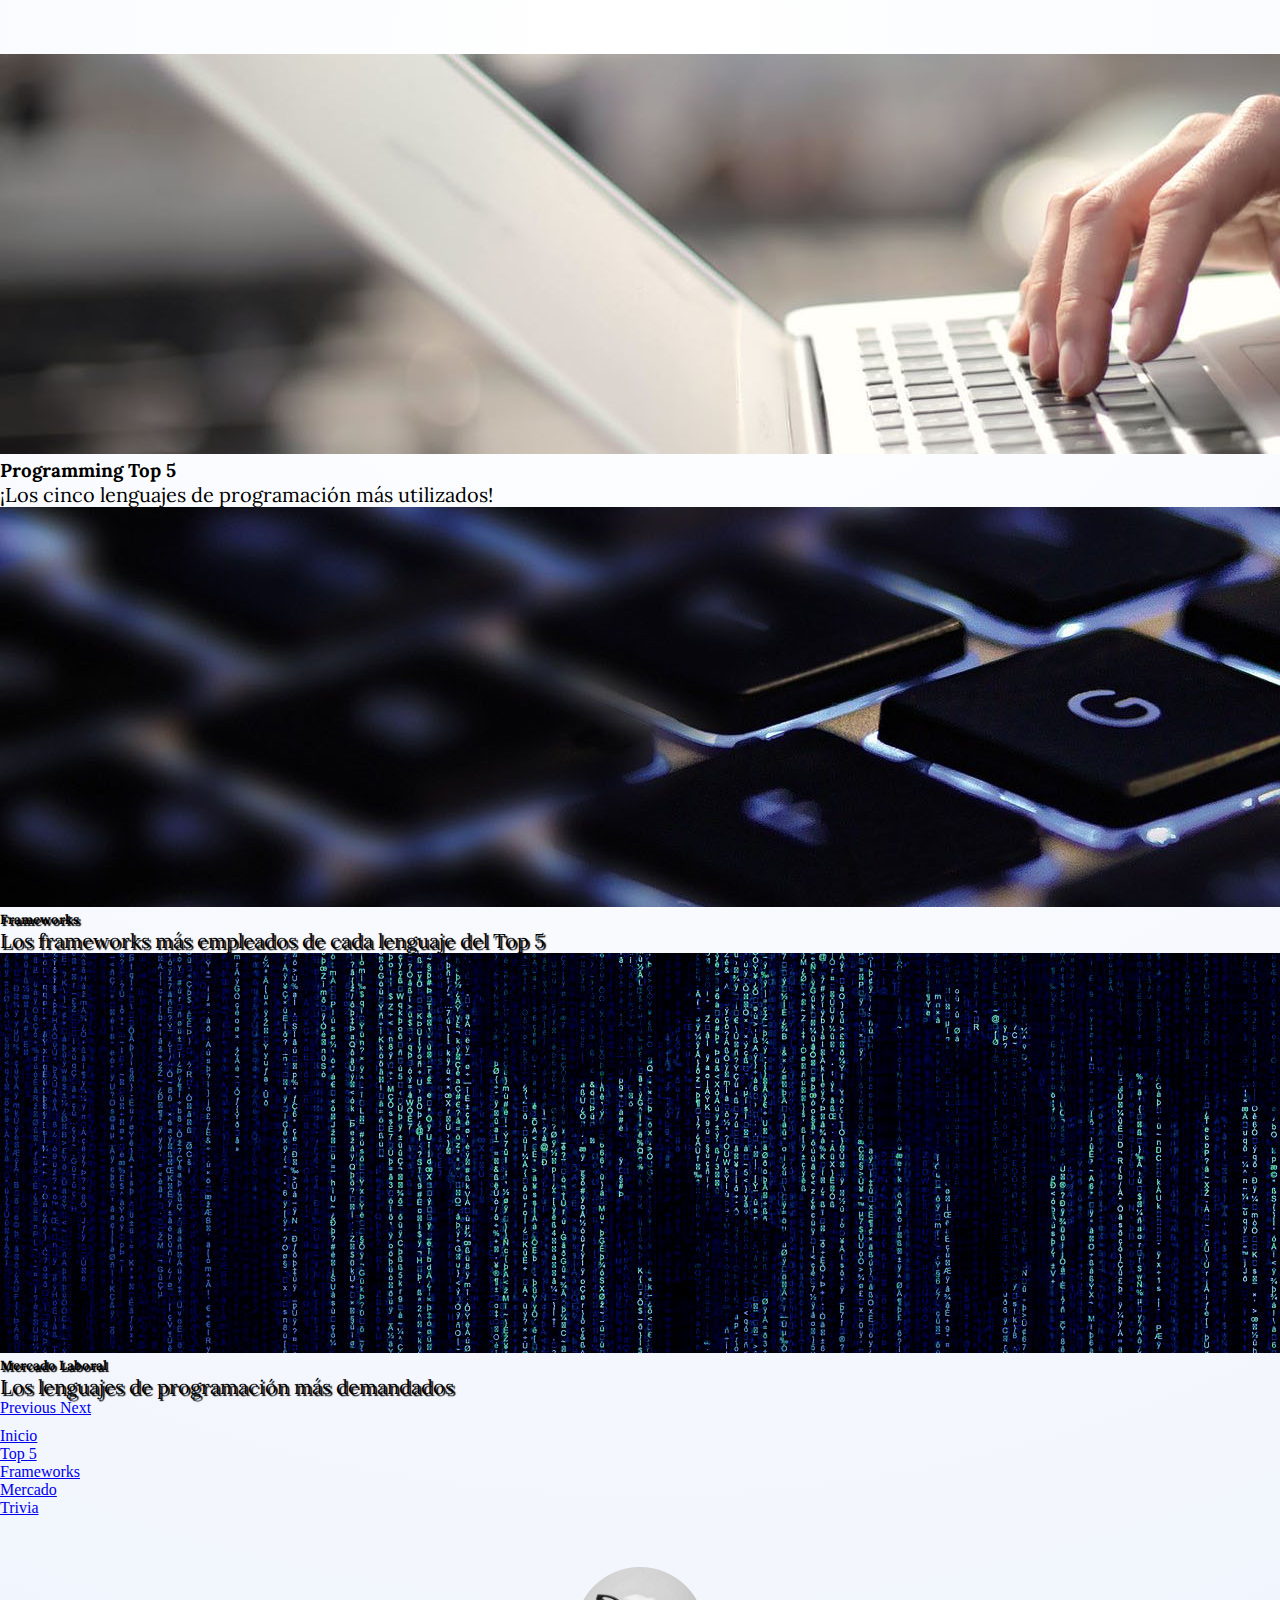
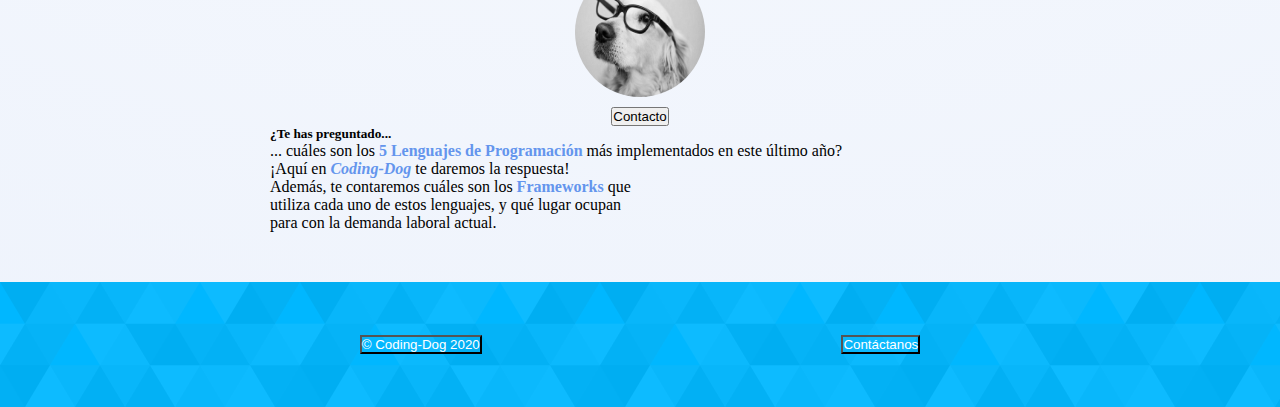
<file: index.html>
<!doctype html>
<html lang="en">
  <head>
    <!-- Required meta tags -->
    <meta charset="utf-8">
    <meta name="viewport" content="width=device-width, initial-scale=1, shrink-to-fit=no">

    <!-- Bootstrap CSS -->
    <link rel="stylesheet" href="https://cdn.jsdelivr.net/npm/bootstrap@4.5.3/dist/css/bootstrap.min.css" integrity="sha384-TX8t27EcRE3e/ihU7zmQxVncDAy5uIKz4rEkgIXeMed4M0jlfIDPvg6uqKI2xXr2" crossorigin="anonymous">
  <!-- BEM CSS Files -->
    <link rel="stylesheet" href="css/styles.css">
    <link rel="stylesheet" href="css/block.css">
    <link rel="stylesheet" href="css/element.css">
    <link rel="stylesheet" href="css/modifier.css">
    <title>Programming Top 5</title>
  </head>
  <body>

<div class="main-container">

<!-- CAROUSEL -->
    <div id="carouselExampleCaptions"class="carousel slide shadow-sm" data-ride="carousel">
        <ol class="carousel-indicators">
          <li data-target="#carouselExampleCaptions" data-slide-to="0" class="active"></li>
          <li data-target="#carouselExampleCaptions" data-slide-to="1"></li>
          <li data-target="#carouselExampleCaptions" data-slide-to="2"></li>
        </ol>
        <div class="carousel-inner">
          <div class="carousel-item active">
            <img src="images/carousel-05.jpg" class="d-block w-100" alt="Fingers typing code">
            <div class="carousel-caption d-none d-md-block">
              <h3 class="carousel__text--color carousel__text--whiteshadow display-3">Programming Top 5</h5>
              <p class="carousel__text--color carousel__text--whiteshadow carousel__text--weight display-5">
                  ¡Los cinco lenguajes de programación más utilizados!</p>
            </div>
          </div>
          <div class="carousel-item">
            <img src="images/carousel-01.jpg" class="d-block w-100" alt="Illuminated keyboard">
            <div class="carousel-caption d-none d-md-block">
              <h5 class="carousel__text--blackshadow display-3">Frameworks</h5>
              <p class="carousel__text--weight carousel__text--blackshadow display-5">Los frameworks más empleados de cada lenguaje del Top 5</p>
            </div>
          </div>
          <div class="carousel-item">
            <img src="images/carousel-03.jpg" class="d-block w-100" alt="World map with code background">
            <div class="carousel-caption d-none d-md-block">
              <h5 class="carousel__text--blackshadow display-3">Mercado Laboral</h5>
              <p class="carousel__text--weight carousel__text--blackshadow display-5">Los lenguajes de programación más demandados</p>
            </div>
          </div>
        </div>
        <a class="carousel-control-prev" href="#carouselExampleCaptions" role="button" data-slide="prev">
          <span class="carousel-control-prev-icon" aria-hidden="true"></span>
          <span class="sr-only">Previous</span>
        </a>
        <a class="carousel-control-next" href="#carouselExampleCaptions" role="button" data-slide="next">
          <span class="carousel-control-next-icon" aria-hidden="true"></span>
          <span class="sr-only">Next</span>
        </a>
    </div>

<div class="container">



    <!-- NAV -->

<ul class="nav nav-tabs col-sm-8 nav-justified">
    <li class="nav-item">
      <a class="nav-link active disabled" href="#">Inicio</a>
    </li>
    <li class="nav-item">
      <a class="nav-link" href="lenguajes.html">Top 5</a>
    </li>
    <li class="nav-item">
      <a class="nav-link" href="frameworks.html">Frameworks</a>
    </li>
    <li class="nav-item">
      <a class="nav-link" href="mercado.html">Mercado</a>
    </li>
    <li class="nav-item">
      <a class="nav-link" href="trivia.html">Trivia</a>
    </li>
  </ul>



<!-- PRESENTATION CARD -->

    <div class="card mb-3 shadow" style="max-width: 740px;">
        <div class="row no-gutters">
          <div class="col-md-3">
            <img src="images/profile.jpg" class="card-img" alt="Coding Dog">
            <a href="contacto.html"><button type="button" class="btn btn-sm btn-outline-secondary shadow-sm">Contacto</button></a>
          </div>
          <div class="col-md-8">
            <div class="card-body">
              <h5 class="card-title text-center">¿Te has preguntado...</h5>
              <p class="card-text text-center">... cuáles son los <strong>5 Lenguajes de Programación</strong> más implementados en este último año?
              <br>¡Aquí en <strong><i>Coding-Dog</i></strong> te daremos la respuesta!
              <br>Además, te contaremos cuáles son los <strong>Frameworks</strong> que
              <br>utiliza cada uno de estos lenguajes, y qué lugar ocupan
              <br>para con la demanda laboral actual.</p>
              <!-- <p>Aquí en <strong>Coding-Dog</strong> te daremos la respuesta</p> -->
              <!-- <p class="card-text"><small class="text-muted">Last updated 3 mins ago</small></p> -->
            </div>
          </div>
        </div>
      </div>
      
</div>

</div>

<footer class="footer footer-index col-md-12">
  <a href=""><button type="button" class="btn btn-light btn-lg shadow">&copy Coding-Dog 2020</button></a>
  <a href="contacto.html"><button type="button" class="btn btn-light btn-lg shadow">Contáctanos</button></a>
</footer>












    <!-- Optional JavaScript; choose one of the two! -->

    <!-- Option 1: jQuery and Bootstrap Bundle (includes Popper) -->
    <script src="https://code.jquery.com/jquery-3.5.1.slim.min.js" integrity="sha384-DfXdz2htPH0lsSSs5nCTpuj/zy4C+OGpamoFVy38MVBnE+IbbVYUew+OrCXaRkfj" crossorigin="anonymous"></script>
    <script src="https://cdn.jsdelivr.net/npm/bootstrap@4.5.3/dist/js/bootstrap.bundle.min.js" integrity="sha384-ho+j7jyWK8fNQe+A12Hb8AhRq26LrZ/JpcUGGOn+Y7RsweNrtN/tE3MoK7ZeZDyx" crossorigin="anonymous"></script>

    <!-- Option 2: jQuery, Popper.js, and Bootstrap JS
    <script src="https://code.jquery.com/jquery-3.5.1.slim.min.js" integrity="sha384-DfXdz2htPH0lsSSs5nCTpuj/zy4C+OGpamoFVy38MVBnE+IbbVYUew+OrCXaRkfj" crossorigin="anonymous"></script>
    <script src="https://cdn.jsdelivr.net/npm/popper.js@1.16.1/dist/umd/popper.min.js" integrity="sha384-9/reFTGAW83EW2RDu2S0VKaIzap3H66lZH81PoYlFhbGU+6BZp6G7niu735Sk7lN" crossorigin="anonymous"></script>
    <script src="https://cdn.jsdelivr.net/npm/bootstrap@4.5.3/dist/js/bootstrap.min.js" integrity="sha384-w1Q4orYjBQndcko6MimVbzY0tgp4pWB4lZ7lr30WKz0vr/aWKhXdBNmNb5D92v7s" crossorigin="anonymous"></script>
    -->
  </body>
</html>
</file>
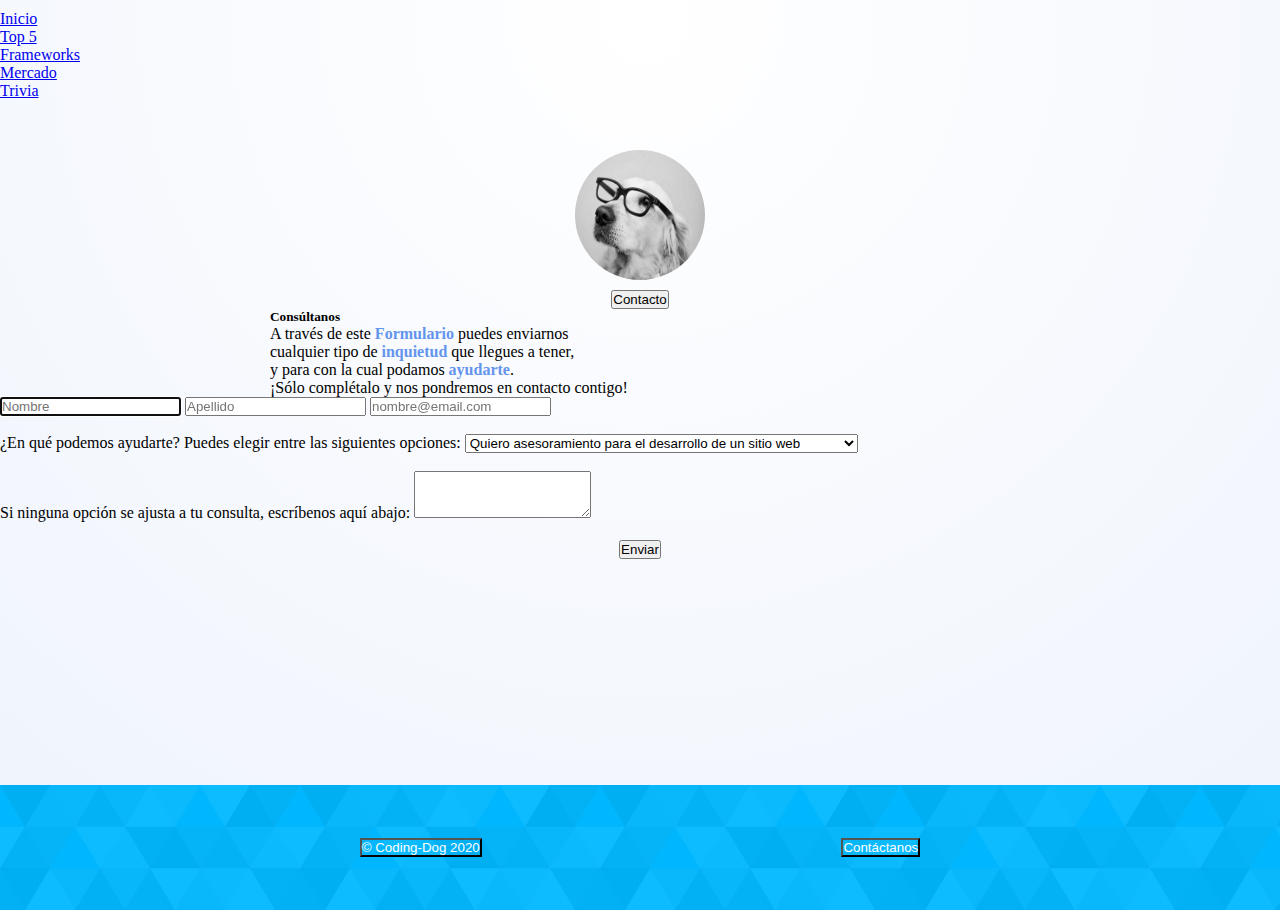
<file: contacto.html>
<!doctype html>
<html lang="en">
  <head>
    <!-- Required meta tags -->
    <meta charset="utf-8">
    <meta name="viewport" content="width=device-width, initial-scale=1, shrink-to-fit=no">

    <!-- Bootstrap CSS -->
    <link rel="stylesheet" href="https://cdn.jsdelivr.net/npm/bootstrap@4.5.3/dist/css/bootstrap.min.css" integrity="sha384-TX8t27EcRE3e/ihU7zmQxVncDAy5uIKz4rEkgIXeMed4M0jlfIDPvg6uqKI2xXr2" crossorigin="anonymous">

  <!-- BEM CSS Files -->
  <link rel="stylesheet" href="css/styles.css">
  <link rel="stylesheet" href="css/block.css">
  <link rel="stylesheet" href="css/element.css">
  <link rel="stylesheet" href="css/modifier.css">
  <title>Programming Top 5</title>
  </head>
  <body>

<div class="main-container">

    <!-- NAV -->

<div class="container">

  <ul class="nav nav-tabs col-sm-8 nav-justified">
    <li class="nav-item">
      <a class="nav-link" href="index.html">Inicio</a>
    </li>
    <li class="nav-item">
      <a class="nav-link" href="lenguajes.html">Top 5</a>
    </li>
    <li class="nav-item">
      <a class="nav-link" href="frameworks.html">Frameworks</a>
    </li>
    <li class="nav-item">
      <a class="nav-link" href="mercado.html">Mercado</a>
    </li>
    <li class="nav-item">
      <a class="nav-link" href="trivia.html">Trivia</a>
    </li>
  </ul>


<!-- PRESENTATION CARD -->

<div class="card mb-3" style="max-width: 740px;">
    <div class="row no-gutters shadow">
      <div class="col-md-3">
        <img src="images/profile.jpg" class="card-img" alt="Coding Dog">
        <a href="#"><button type="button" class="btn btn-sm btn-outline-secondary disabled">Contacto</button></a>
      </div>
      <div class="col-md-8">
        <div class="card-body">
          <h5 class="card-title text-center">Consúltanos</h5>
          <p class="card-text text-center">A través de este <strong>Formulario </strong>puedes enviarnos
          <br>cualquier tipo de <strong>inquietud </strong>que llegues a tener,
          <br>y para con la cual podamos <strong>ayudarte</strong>.
          <br>¡Sólo complétalo y nos pondremos en contacto contigo!
</p>
          <!-- <p>Aquí en <strong>Coding-Dog</strong> te daremos la respuesta</p> -->
          <!-- <p class="card-text"><small class="text-muted">Last updated 3 mins ago</small></p> -->
        </div>
      </div>
    </div>
  </div>





<!-- FORM -->




<form>
    <div class="form-group col-8">
      <label for="exampleFormControlInput1"></label>
      <input type="text" class="form-control text-center shadow-sm" id="FormInput1" placeholder="Nombre" required autofocus autocomplete>
      <label for="FormInput1"></label>
      <input type="text" class="form-control text-center shadow-sm" id="FormInput2" placeholder="Apellido" required autocomplete>
      <label for="FormInput1"></label>
      <input type="email" class="form-control text-center shadow-sm" id="FormInput3" placeholder="nombre@email.com" required autocomplete>
    </div>
    
    <div class="form-group col-8 text-center">
    <br>
      <label for="exampleFormControlSelect1">¿En qué podemos ayudarte? Puedes elegir entre las siguientes opciones:</label>
      <select class="form-control shadow-sm" id="exampleFormControlSelect1">
        <option>Quiero asesoramiento para el desarrollo de un sitio web</option>
        <option>Quiero darle una nueva apariencia a un sitio web ya existente</option>
        <option>Quiero quedar mejor posicionado en las búsquedas de Google</option>
        <option>Quiero consultar por presupuestos y tiempos de entrega</option>
        <option>Quiero formar parte del Staff de Coding-Dog</option>
      </select>
    </div>
    
    <div class="form-group col-8 text-center">
    <br>
      <label for="exampleFormControlTextarea1">Si ninguna opción se ajusta a tu consulta, escríbenos aquí abajo:</label>
      <textarea class="form-control shadow-sm" id="exampleFormControlTextarea1" rows="3"></textarea>
    </div>
    <br>

    <div class="form-button">
        <a href="enviado.html"><input class="btn btn-primary btn-block col-4 shadow-lg"  type="submit" value="Enviar"></a>
    </div>
  </form>
</div>

</div>


<footer class="footer footer-index col-md-12">
  <a href=""><button type="button" class="btn btn-light btn-lg shadow">&copy Coding-Dog 2020</button></a>
  <a href="contacto.html"><button type="button" class="btn btn-light btn-lg shadow">Contáctanos</button></a>
</footer>



    <!-- Optional JavaScript; choose one of the two! -->

    <!-- Option 1: jQuery and Bootstrap Bundle (includes Popper) -->
    <script src="https://code.jquery.com/jquery-3.5.1.slim.min.js" integrity="sha384-DfXdz2htPH0lsSSs5nCTpuj/zy4C+OGpamoFVy38MVBnE+IbbVYUew+OrCXaRkfj" crossorigin="anonymous"></script>
    <script src="https://cdn.jsdelivr.net/npm/bootstrap@4.5.3/dist/js/bootstrap.bundle.min.js" integrity="sha384-ho+j7jyWK8fNQe+A12Hb8AhRq26LrZ/JpcUGGOn+Y7RsweNrtN/tE3MoK7ZeZDyx" crossorigin="anonymous"></script>

    <!-- Option 2: jQuery, Popper.js, and Bootstrap JS
    <script src="https://code.jquery.com/jquery-3.5.1.slim.min.js" integrity="sha384-DfXdz2htPH0lsSSs5nCTpuj/zy4C+OGpamoFVy38MVBnE+IbbVYUew+OrCXaRkfj" crossorigin="anonymous"></script>
    <script src="https://cdn.jsdelivr.net/npm/popper.js@1.16.1/dist/umd/popper.min.js" integrity="sha384-9/reFTGAW83EW2RDu2S0VKaIzap3H66lZH81PoYlFhbGU+6BZp6G7niu735Sk7lN" crossorigin="anonymous"></script>
    <script src="https://cdn.jsdelivr.net/npm/bootstrap@4.5.3/dist/js/bootstrap.min.js" integrity="sha384-w1Q4orYjBQndcko6MimVbzY0tgp4pWB4lZ7lr30WKz0vr/aWKhXdBNmNb5D92v7s" crossorigin="anonymous"></script>
    -->
  </body>
</html>
</file>
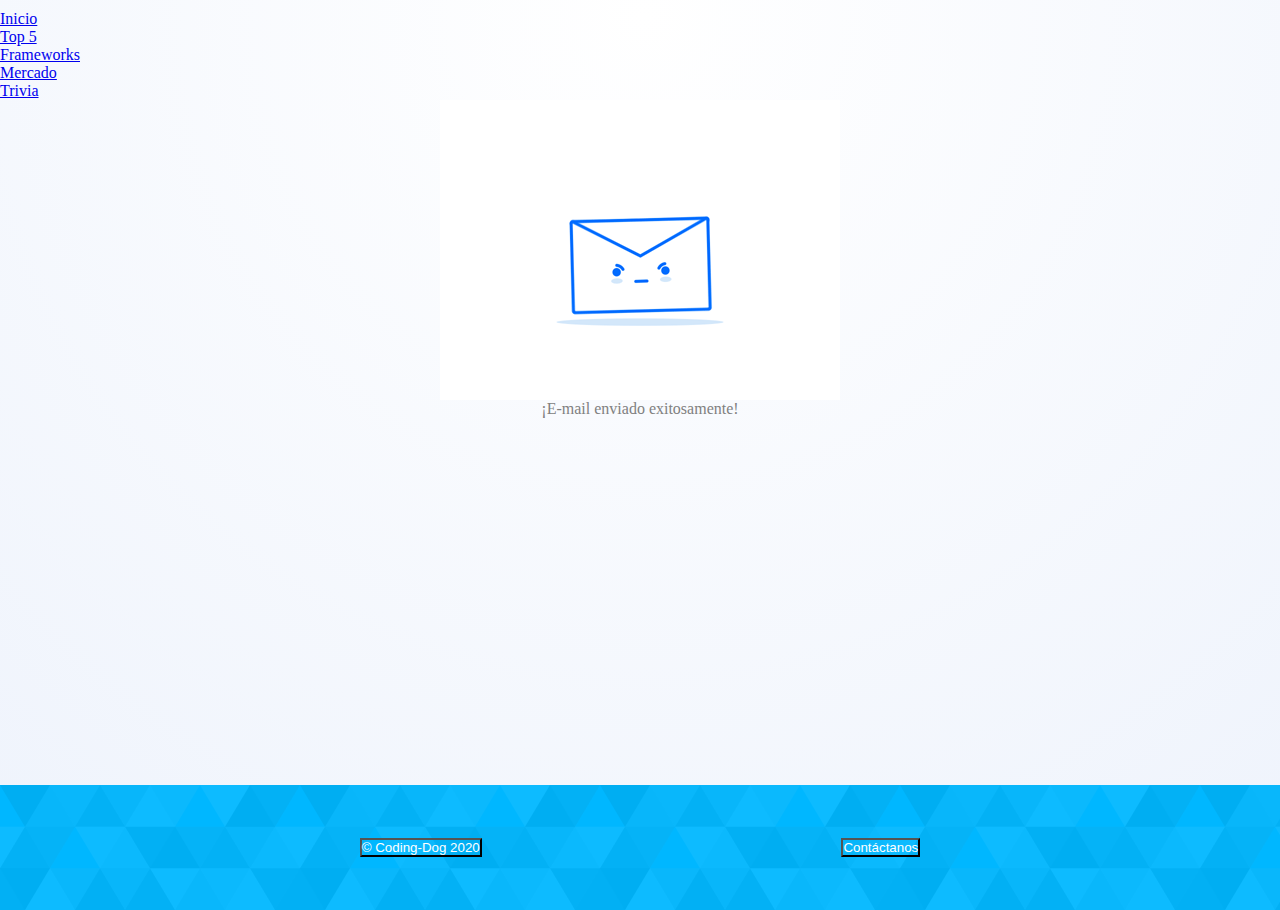
<file: enviado.html>
<!doctype html>
<html lang="en">
  <head>
    <!-- Required meta tags -->
    <meta charset="utf-8">
    <meta name="viewport" content="width=device-width, initial-scale=1, shrink-to-fit=no">

    <!-- Bootstrap CSS -->
    <link rel="stylesheet" href="https://cdn.jsdelivr.net/npm/bootstrap@4.5.3/dist/css/bootstrap.min.css" integrity="sha384-TX8t27EcRE3e/ihU7zmQxVncDAy5uIKz4rEkgIXeMed4M0jlfIDPvg6uqKI2xXr2" crossorigin="anonymous">
  <!-- BEM CSS Files -->
    <link rel="stylesheet" href="css/styles.css">
    <link rel="stylesheet" href="css/block.css">
    <link rel="stylesheet" href="css/element.css">
    <link rel="stylesheet" href="css/modifier.css">
    <title>Programming Top 5</title>
  </head>
  <body>

<div class="main-container">

    <!-- NAV -->

    <ul class="nav nav-tabs col-sm-8 nav-justified">
      <li class="nav-item">
        <a class="nav-link" href="index.html">Inicio</a>
      </li>
      <li class="nav-item">
        <a class="nav-link" href="lenguajes.html">Top 5</a>
      </li>
      <li class="nav-item">
        <a class="nav-link" href="frameworks.html">Frameworks</a>
      </li>
      <li class="nav-item">
        <a class="nav-link" href="mercado.html">Mercado</a>
      </li>
      <li class="nav-item">
        <a class="nav-link" href="trivia.html">Trivia</a>
      </li>
    </ul>

    <div class="send">
        <img src="images/sendemail.gif" alt="">
    </div>
    
    <div class="send-text">
        <p>¡E-mail enviado exitosamente!</p>
    </div>

</div>

</div>

<footer class="footer footer-index col-md-12">
  <a href=""><button type="button" class="btn btn-light btn-lg shadow">&copy Coding-Dog 2020</button></a>
  <a href="contacto.html"><button type="button" class="btn btn-light btn-lg shadow">Contáctanos</button></a>
</footer>












    <!-- Optional JavaScript; choose one of the two! -->

    <!-- Option 1: jQuery and Bootstrap Bundle (includes Popper) -->
    <script src="https://code.jquery.com/jquery-3.5.1.slim.min.js" integrity="sha384-DfXdz2htPH0lsSSs5nCTpuj/zy4C+OGpamoFVy38MVBnE+IbbVYUew+OrCXaRkfj" crossorigin="anonymous"></script>
    <script src="https://cdn.jsdelivr.net/npm/bootstrap@4.5.3/dist/js/bootstrap.bundle.min.js" integrity="sha384-ho+j7jyWK8fNQe+A12Hb8AhRq26LrZ/JpcUGGOn+Y7RsweNrtN/tE3MoK7ZeZDyx" crossorigin="anonymous"></script>

    <!-- Option 2: jQuery, Popper.js, and Bootstrap JS
    <script src="https://code.jquery.com/jquery-3.5.1.slim.min.js" integrity="sha384-DfXdz2htPH0lsSSs5nCTpuj/zy4C+OGpamoFVy38MVBnE+IbbVYUew+OrCXaRkfj" crossorigin="anonymous"></script>
    <script src="https://cdn.jsdelivr.net/npm/popper.js@1.16.1/dist/umd/popper.min.js" integrity="sha384-9/reFTGAW83EW2RDu2S0VKaIzap3H66lZH81PoYlFhbGU+6BZp6G7niu735Sk7lN" crossorigin="anonymous"></script>
    <script src="https://cdn.jsdelivr.net/npm/bootstrap@4.5.3/dist/js/bootstrap.min.js" integrity="sha384-w1Q4orYjBQndcko6MimVbzY0tgp4pWB4lZ7lr30WKz0vr/aWKhXdBNmNb5D92v7s" crossorigin="anonymous"></script>
    -->
  </body>
</html>
</file>
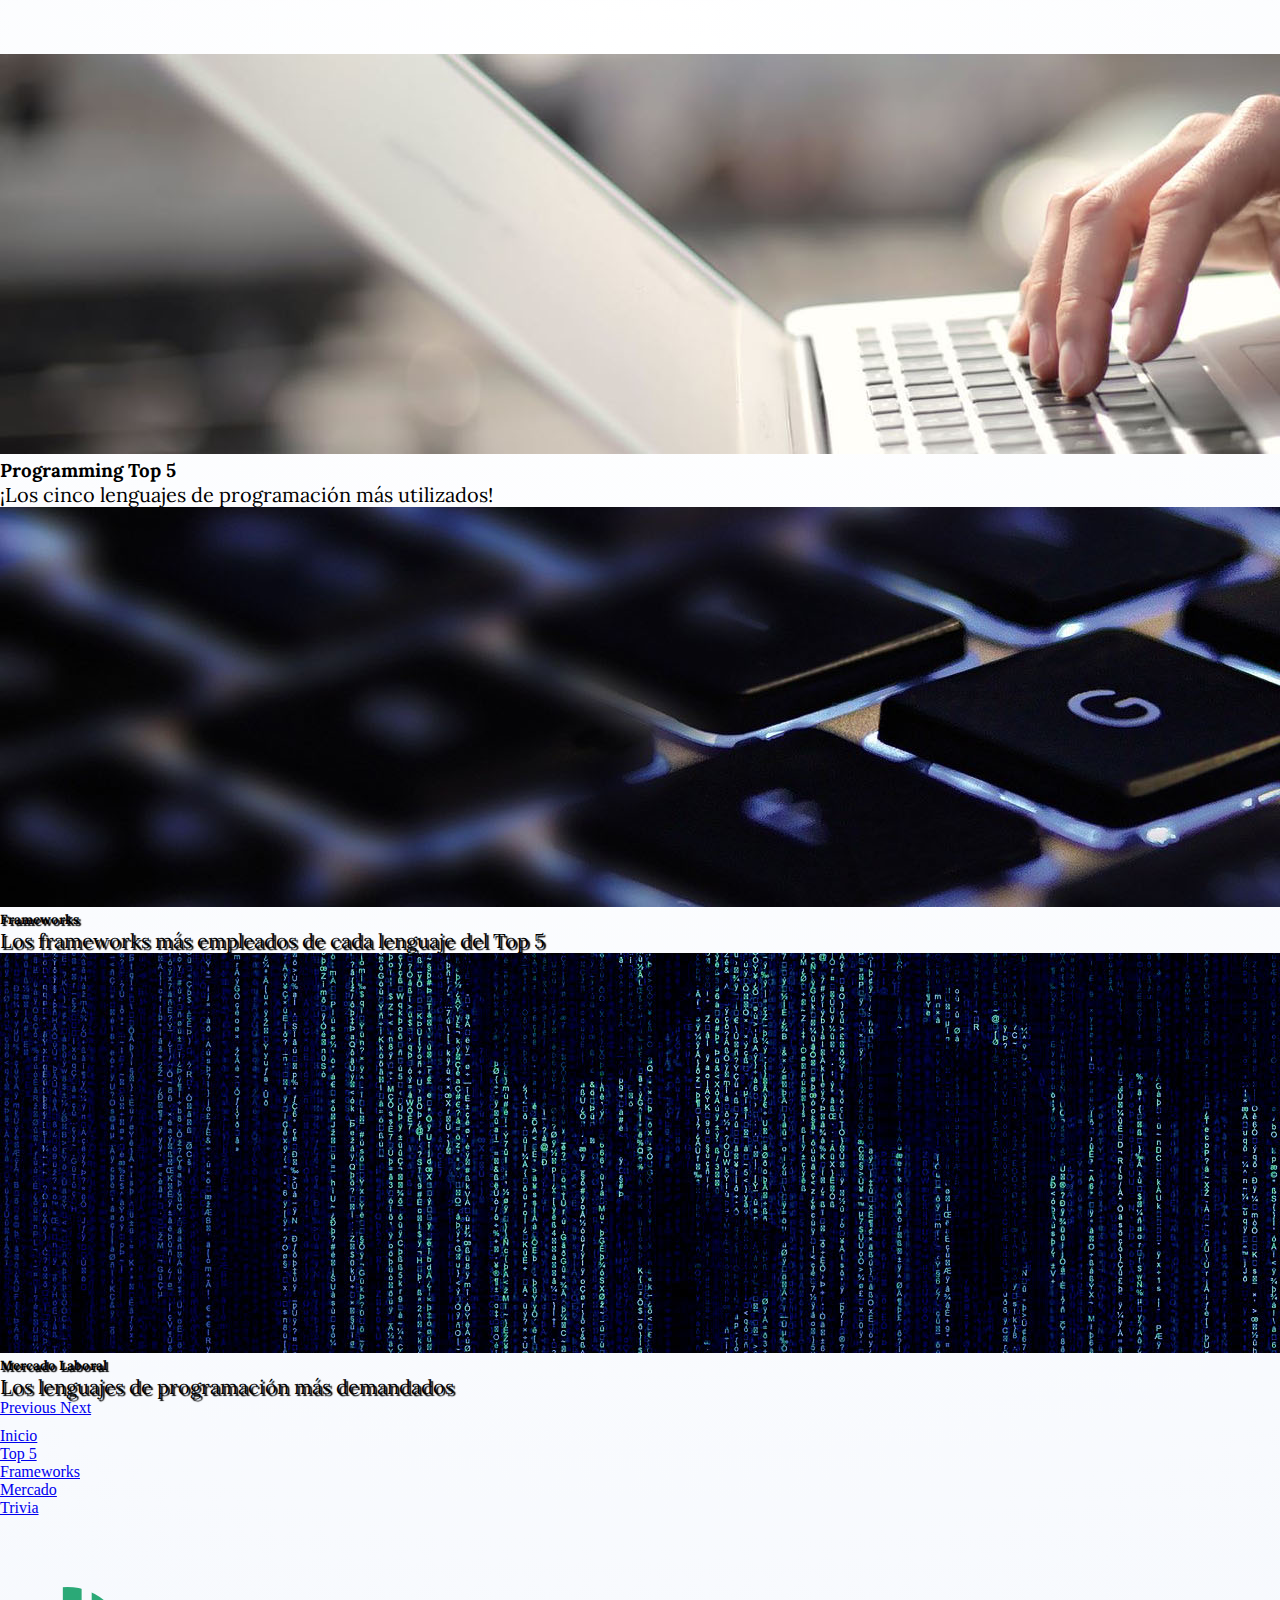
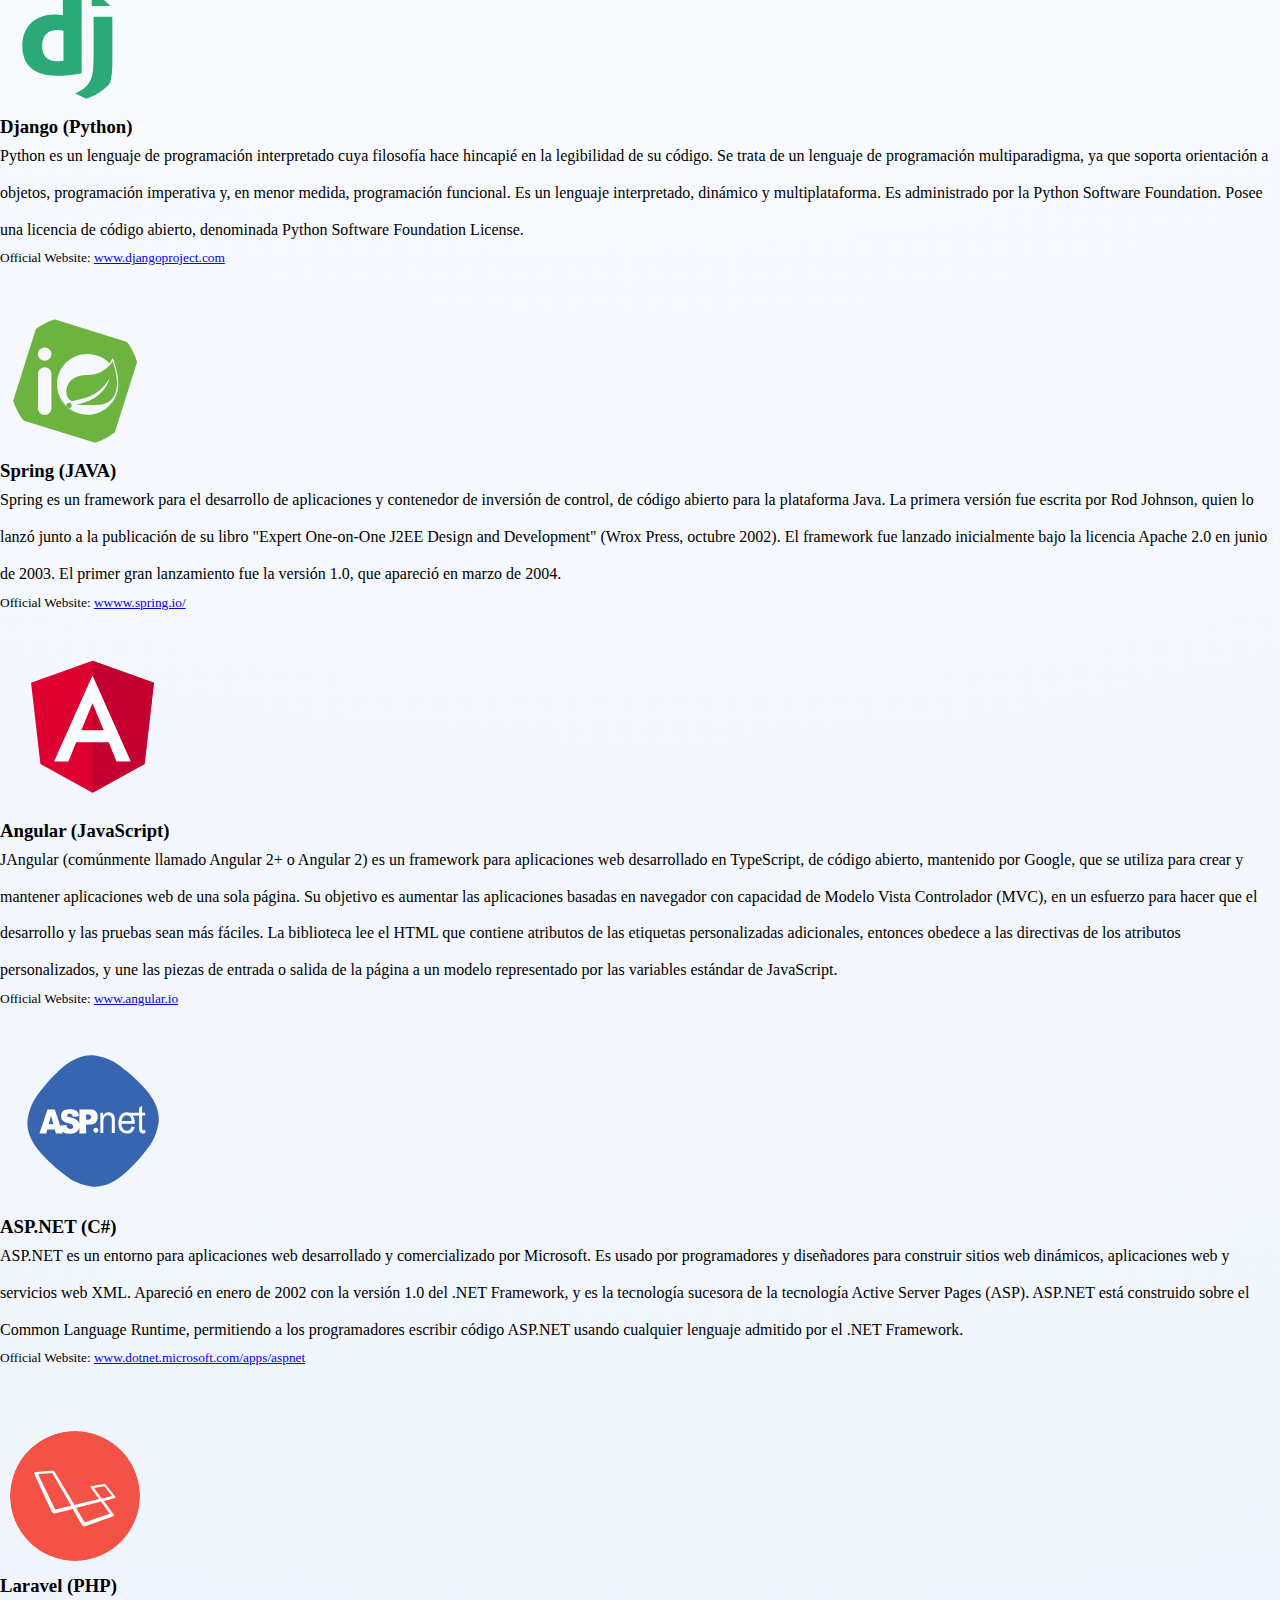
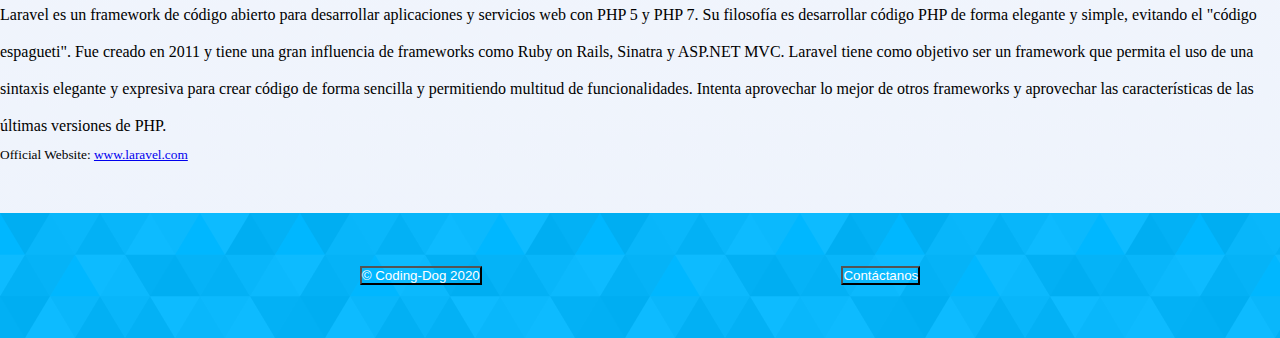
<file: frameworks.html>
<!doctype html>
<html lang="en">
  <head>
    <!-- Required meta tags -->
    <meta charset="utf-8">
    <meta name="viewport" content="width=device-width, initial-scale=1, shrink-to-fit=no">

    <!-- Bootstrap CSS -->
    <link rel="stylesheet" href="https://cdn.jsdelivr.net/npm/bootstrap@4.5.3/dist/css/bootstrap.min.css" integrity="sha384-TX8t27EcRE3e/ihU7zmQxVncDAy5uIKz4rEkgIXeMed4M0jlfIDPvg6uqKI2xXr2" crossorigin="anonymous">
  <!-- BEM CSS Files -->
    <link rel="stylesheet" href="css/styles.css">
    <link rel="stylesheet" href="css/block.css">
    <link rel="stylesheet" href="css/element.css">
    <link rel="stylesheet" href="css/modifier.css">
    <title>Programming Top 5</title>
  </head>
  <body>



<!-- CAROUSEL -->
    <div id="carouselExampleCaptions"class="carousel slide shadow-sm">
        <ol class="carousel-indicators">
          <li data-target="#carouselExampleCaptions" data-slide-to="0" class="active"></li>
          <li data-target="#carouselExampleCaptions" data-slide-to="1"></li>
          <li data-target="#carouselExampleCaptions" data-slide-to="2"></li>
        </ol>
        <div class="carousel-inner">
          <div class="carousel-item">
            <img src="images/carousel-05.jpg" class="d-block w-100" alt="Fingers typing code">
            <div class="carousel-caption d-none d-md-block">
              <h3 class="carousel__text--color carousel__text--whiteshadow display-3">Programming Top 5</h5>
              <p class="carousel__text--color carousel__text--whiteshadow carousel__text--weight display-5">
                  ¡Los cinco lenguajes de programación más utilizados!</p>
            </div>
          </div>
          <div class="carousel-item active">
            <img src="images/carousel-01.jpg" class="d-block w-100" alt="Illuminated keyboard">
            <div class="carousel-caption d-none d-md-block">
              <h5 class="carousel__text--blackshadow display-3">Frameworks</h5>
              <p class="carousel__text--weight carousel__text--blackshadow display-5">Los frameworks más empleados de cada lenguaje del Top 5</p>
            </div>
          </div>
          <div class="carousel-item">
            <img src="images/carousel-03.jpg" class="d-block w-100" alt="World map with code background">
            <div class="carousel-caption d-none d-md-block">
              <h5 class="carousel__text--blackshadow display-3">Mercado Laboral</h5>
              <p class="carousel__text--weight carousel__text--blackshadow display-5">Los lenguajes de programación más demandados</p>
            </div>
          </div>
        </div>
        <a class="carousel-control-prev" href="#carouselExampleCaptions" role="button" data-slide="prev">
          <span class="carousel-control-prev-icon" aria-hidden="true"></span>
          <span class="sr-only">Previous</span>
        </a>
        <a class="carousel-control-next" href="#carouselExampleCaptions" role="button" data-slide="next">
          <span class="carousel-control-next-icon" aria-hidden="true"></span>
          <span class="sr-only">Next</span>
        </a>
    </div>

<div class="container">



    <!-- NAV -->

    <ul class="nav nav-tabs col-sm-8 nav-justified">
      <li class="nav-item">
        <a class="nav-link" href="index.html">Inicio</a>
      </li>
      <li class="nav-item">
        <a class="nav-link" href="lenguajes.html">Top 5</a>
      </li>
      <li class="nav-item">
        <a class="nav-link active disabled" href="#">Frameworks</a>
      </li>
      <li class="nav-item">
        <a class="nav-link" href="mercado.html">Mercado</a>
      </li>
      <li class="nav-item">
        <a class="nav-link" href="trivia.html">Trivia</a>
      </li>
    </ul>



  <!-- CARD DECKS -->

  <div class="card-deck">
    <div class="card shadow-sm">
      <img id="django-icon" src="images/django-icon.svg" class="card-img-top" alt="...">
      <div class="card-body">
        <h3 class="card-title text-center">Django (Python)</h5>
        <p class="card-text text-justify card__deck--p">Python es un lenguaje de programación interpretado cuya filosofía hace hincapié en la legibilidad de su código.
            Se trata de un lenguaje de programación multiparadigma, ya que soporta orientación a objetos, programación imperativa y, en menor medida, programación funcional.
            Es un lenguaje interpretado, dinámico y multiplataforma.
            Es administrado por la Python Software Foundation. Posee una licencia de código abierto, denominada Python Software Foundation License.
        </p>
      </div>
      <div class="card-footer">
        <small class="text-muted">Official Website: <a href="https://www.djangoproject.com">www.djangoproject.com</a></small>
      </div>
    </div>
    <div class="card shadow-sm">
      <img src="images/spring-icon.svg" class="card-img-top" alt="...">
      <div class="card-body">
        <h3 class="card-title text-center">Spring (JAVA)</h5>
        <p class="card-text text-justify card__deck--p">Spring es un framework para el desarrollo de aplicaciones y contenedor de inversión de control, de código abierto para la plataforma Java.
            La primera versión fue escrita por Rod Johnson, quien lo lanzó junto a la publicación de su libro "Expert One-on-One J2EE Design and Development" (Wrox Press, octubre 2002).          
            El framework fue lanzado inicialmente bajo la licencia Apache 2.0 en junio de 2003.          
            El primer gran lanzamiento fue la versión 1.0, que apareció en marzo de 2004.
        </p>
      </div>
      <div class="card-footer">
         <small class="text-muted">Official Website: <a href="https://spring.io">wwww.spring.io/</a></small>
      </div>
    </div>
  </div>

  <div class="card-deck">
    <div class="card shadow-sm">
      <img id="javascript-icon" src="images/angular-icon.svg" class="card-img-top" alt="...">
      <div class="card-body">
        <h3 class="card-title text-center">Angular (JavaScript)</h5>
        <p class="card-text text-justify card__deck--p">JAngular (comúnmente llamado Angular 2+ o Angular 2) es un framework para aplicaciones web desarrollado en TypeScript, de código abierto, mantenido por Google, que se utiliza para crear y mantener aplicaciones web de una sola página. Su objetivo es aumentar las aplicaciones basadas en navegador con capacidad de Modelo Vista Controlador (MVC), en un esfuerzo para hacer que el desarrollo y las pruebas sean más fáciles.
        La biblioteca lee el HTML que contiene atributos de las etiquetas personalizadas adicionales, entonces obedece a las directivas de los atributos personalizados, y une las piezas de entrada o salida de la página a un modelo representado por las variables estándar de JavaScript.
        </p>
      </div>
      <div class="card-footer">
         <small class="text-muted">Official Website: <a href="https://angular.io">www.angular.io</a></small>
      </div>
    </div>
    <div class="card shadow-sm">
      <img id="aspnet-icon" src="images/aspnet-icon.svg" class="card-img-top" alt="...">
      <div class="card-body">
        <h3 class="card-title text-center">ASP.NET (C#)</h5>
        <p class="card-text text-justify card__deck--p">ASP.NET es un entorno para aplicaciones web desarrollado y comercializado por Microsoft. Es usado por programadores y diseñadores para construir sitios web dinámicos, aplicaciones web y servicios web XML.
        Apareció en enero de 2002 con la versión 1.0 del .NET Framework, y es la tecnología sucesora de la tecnología Active Server Pages (ASP).
        ASP.NET está construido sobre el Common Language Runtime, permitiendo a los programadores escribir código ASP.NET usando cualquier lenguaje admitido por el .NET Framework.
        </p>
      </div>
      <div class="card-footer">
        <small class="text-muted">Official Website: <a href="https://dotnet.microsoft.com/apps/aspnet">www.dotnet.microsoft.com/apps/aspnet</a></small>
      </div>
    </div>
    
    <div class="card shadow-sm">
        <img id="laravel-icon" src="images/laravel-icon.svg" class="card-img-top" alt="...">
      <div class="card-body">
        <h3 class="card-title text-center">Laravel (PHP)</h5>
        <p class="card-text text-justify card__deck--p">Laravel es un framework de código abierto para desarrollar aplicaciones y servicios web con PHP 5 y PHP 7. Su filosofía es desarrollar código PHP de forma elegante y simple, evitando el "código espagueti". Fue creado en 2011 y tiene una gran influencia de frameworks como Ruby on Rails, Sinatra y ASP.NET MVC.
        Laravel tiene como objetivo ser un framework que permita el uso de una sintaxis elegante y expresiva para crear código de forma sencilla y permitiendo multitud de funcionalidades. Intenta aprovechar lo mejor de otros frameworks y aprovechar las características de las últimas versiones de PHP.
        </p>
      </div>
      <div class="card-footer">
         <small class="text-muted">Official Website: <a href="https://laravel.com">www.laravel.com</a></small>
      </div>
    </div>
  </div>

      
</div>

<footer class="footer footer-index col-md-12">
  <a href=""><button type="button" class="btn btn-light btn-lg shadow">&copy Coding-Dog 2020</button></a>
  <a href="contacto.html"><button type="button" class="btn btn-light btn-lg shadow">Contáctanos</button></a>
</footer>


    <!-- Optional JavaScript; choose one of the two! -->

    <!-- Option 1: jQuery and Bootstrap Bundle (includes Popper) -->
    <script src="https://code.jquery.com/jquery-3.5.1.slim.min.js" integrity="sha384-DfXdz2htPH0lsSSs5nCTpuj/zy4C+OGpamoFVy38MVBnE+IbbVYUew+OrCXaRkfj" crossorigin="anonymous"></script>
    <script src="https://cdn.jsdelivr.net/npm/bootstrap@4.5.3/dist/js/bootstrap.bundle.min.js" integrity="sha384-ho+j7jyWK8fNQe+A12Hb8AhRq26LrZ/JpcUGGOn+Y7RsweNrtN/tE3MoK7ZeZDyx" crossorigin="anonymous"></script>

    <!-- Option 2: jQuery, Popper.js, and Bootstrap JS
    <script src="https://code.jquery.com/jquery-3.5.1.slim.min.js" integrity="sha384-DfXdz2htPH0lsSSs5nCTpuj/zy4C+OGpamoFVy38MVBnE+IbbVYUew+OrCXaRkfj" crossorigin="anonymous"></script>
    <script src="https://cdn.jsdelivr.net/npm/popper.js@1.16.1/dist/umd/popper.min.js" integrity="sha384-9/reFTGAW83EW2RDu2S0VKaIzap3H66lZH81PoYlFhbGU+6BZp6G7niu735Sk7lN" crossorigin="anonymous"></script>
    <script src="https://cdn.jsdelivr.net/npm/bootstrap@4.5.3/dist/js/bootstrap.min.js" integrity="sha384-w1Q4orYjBQndcko6MimVbzY0tgp4pWB4lZ7lr30WKz0vr/aWKhXdBNmNb5D92v7s" crossorigin="anonymous"></script>
    -->
  </body>
</html>
</file>
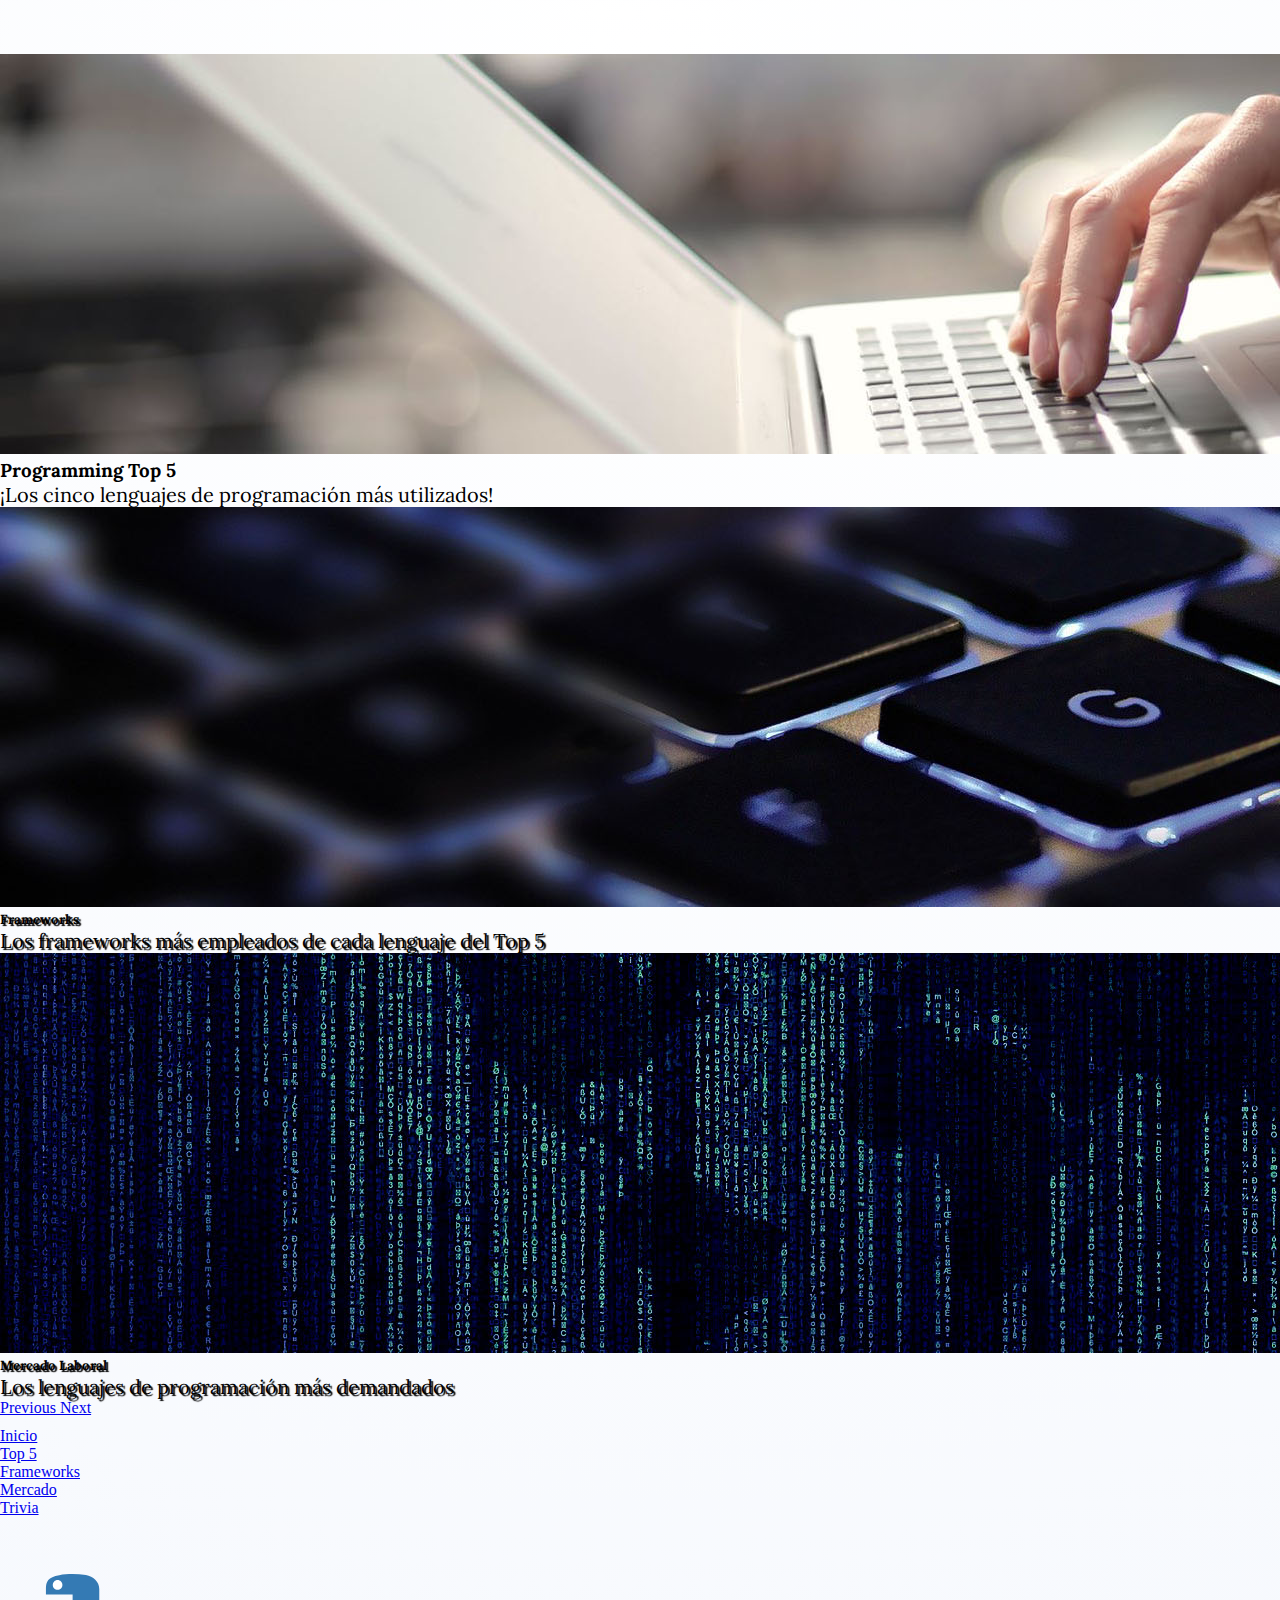
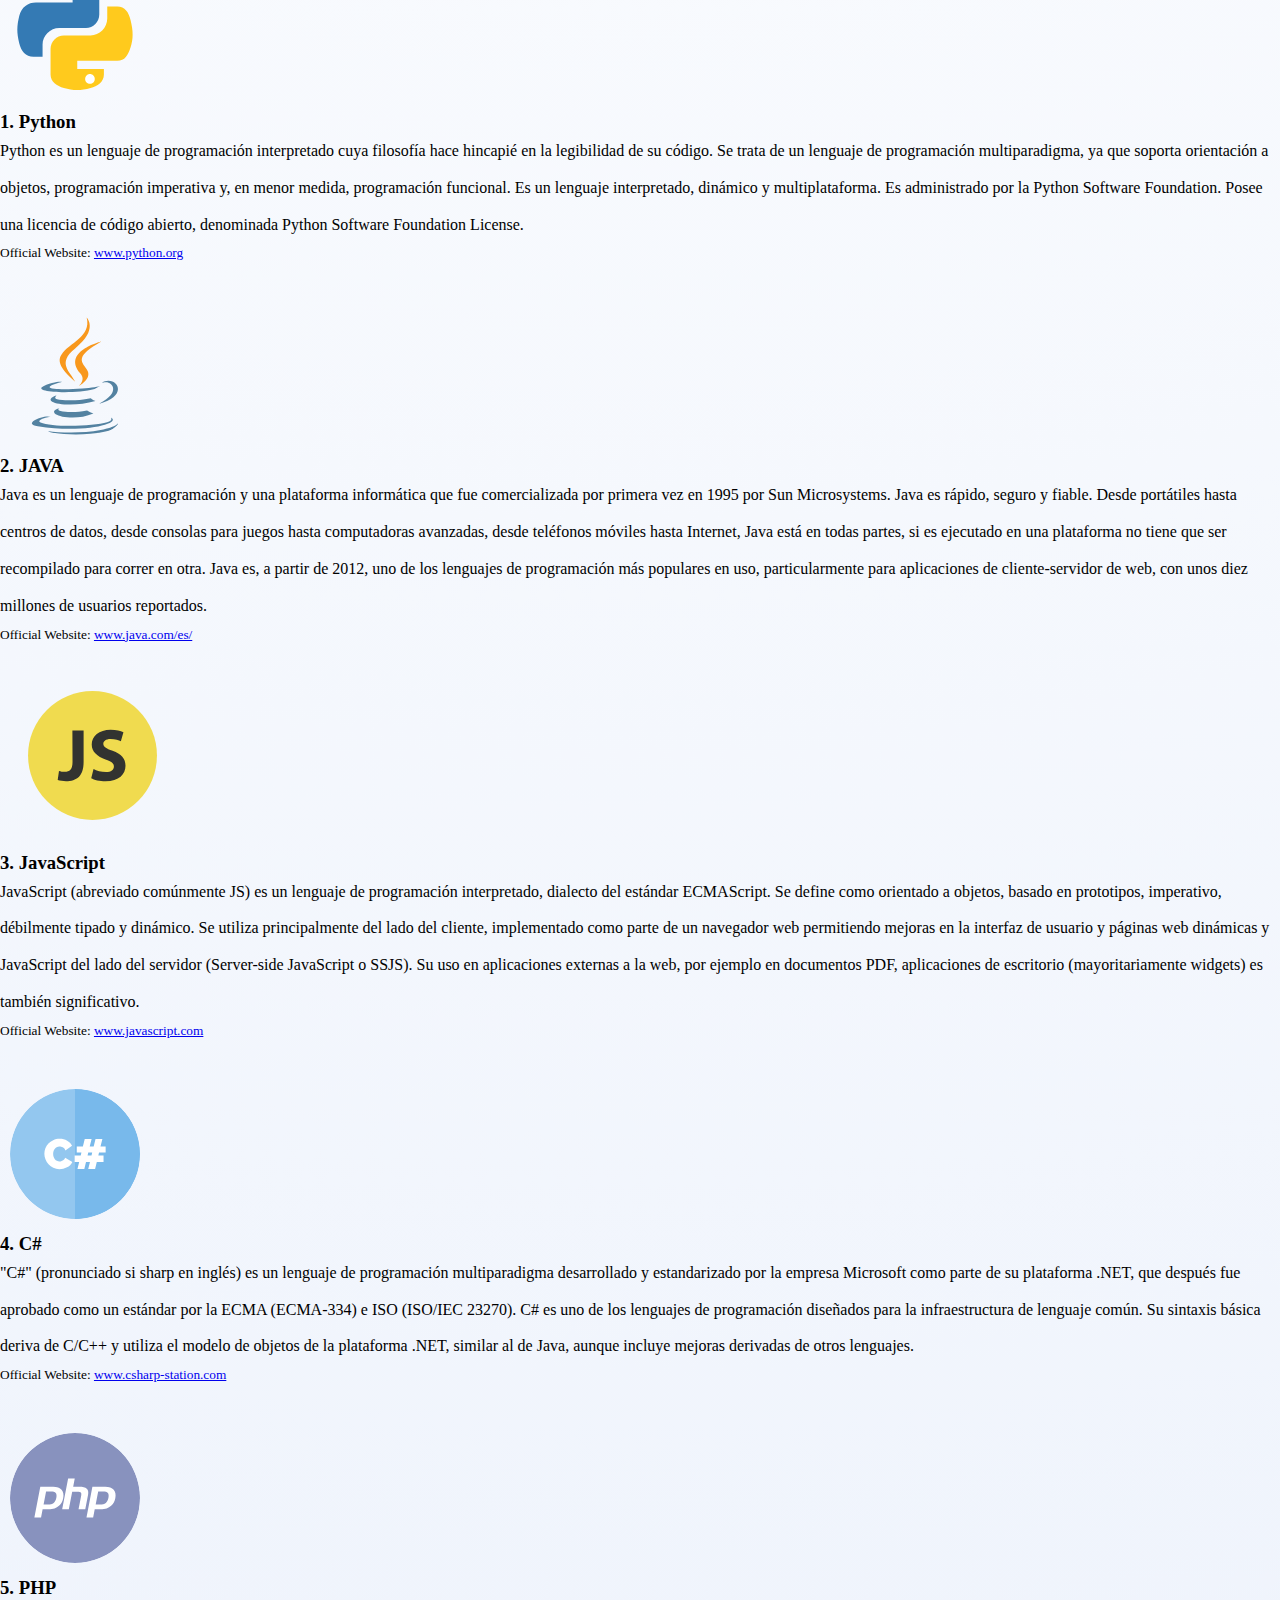
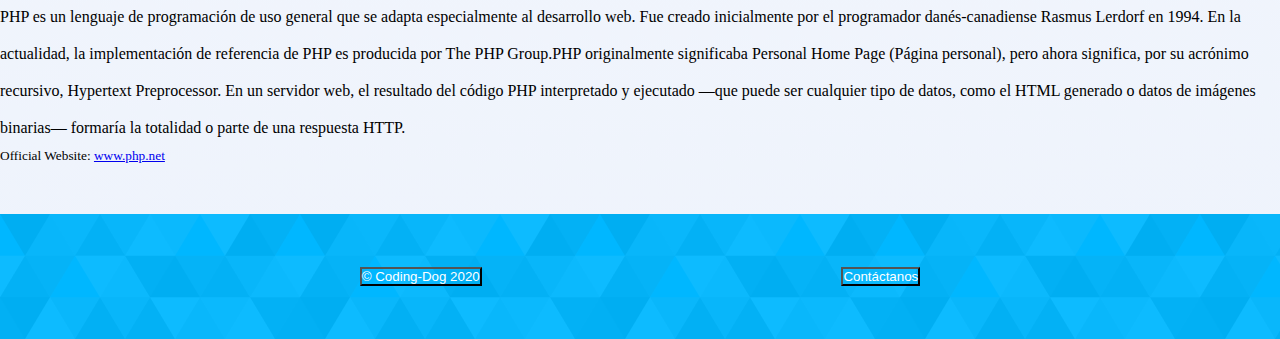
<file: lenguajes.html>
<!doctype html>
<html lang="en">
  <head>
    <!-- Required meta tags -->
    <meta charset="utf-8">
    <meta name="viewport" content="width=device-width, initial-scale=1, shrink-to-fit=no">

    <!-- Bootstrap CSS -->
    <link rel="stylesheet" href="https://cdn.jsdelivr.net/npm/bootstrap@4.5.3/dist/css/bootstrap.min.css" integrity="sha384-TX8t27EcRE3e/ihU7zmQxVncDAy5uIKz4rEkgIXeMed4M0jlfIDPvg6uqKI2xXr2" crossorigin="anonymous">
  <!-- BEM CSS Files -->
    <link rel="stylesheet" href="css/styles.css">
    <link rel="stylesheet" href="css/block.css">
    <link rel="stylesheet" href="css/element.css">
    <link rel="stylesheet" href="css/modifier.css">
    <title>Programming Top 5</title>
  </head>
  <body>



<!-- CAROUSEL -->
    <div id="carouselExampleCaptions"class="carousel slide shadow-sm">
        <ol class="carousel-indicators">
          <li data-target="#carouselExampleCaptions" data-slide-to="0" class="active"></li>
          <li data-target="#carouselExampleCaptions" data-slide-to="1"></li>
          <li data-target="#carouselExampleCaptions" data-slide-to="2"></li>
        </ol>
        <div class="carousel-inner">
          <div class="carousel-item active">
            <img src="images/carousel-05.jpg" class="d-block w-100" alt="Fingers typing code">
            <div class="carousel-caption d-none d-md-block">
              <h3 class="carousel__text--color carousel__text--whiteshadow display-3">Programming Top 5</h5>
              <p class="carousel__text--color carousel__text--whiteshadow carousel__text--weight display-5">
                  ¡Los cinco lenguajes de programación más utilizados!</p>
            </div>
          </div>
          <div class="carousel-item">
            <img src="images/carousel-01.jpg" class="d-block w-100" alt="Illuminated keyboard">
            <div class="carousel-caption d-none d-md-block">
              <h5 class="carousel__text--blackshadow display-3">Frameworks</h5>
              <p class="carousel__text--weight carousel__text--blackshadow display-5">Los frameworks más empleados de cada lenguaje del Top 5</p>
            </div>
          </div>
          <div class="carousel-item">
            <img src="images/carousel-03.jpg" class="d-block w-100" alt="World map with code background">
            <div class="carousel-caption d-none d-md-block">
              <h5 class="carousel__text--blackshadow display-3">Mercado Laboral</h5>
              <p class="carousel__text--weight carousel__text--blackshadow display-5">Los lenguajes de programación más demandados</p>
            </div>
          </div>
        </div>
        <a class="carousel-control-prev" href="#carouselExampleCaptions" role="button" data-slide="prev">
          <span class="carousel-control-prev-icon" aria-hidden="true"></span>
          <span class="sr-only">Previous</span>
        </a>
        <a class="carousel-control-next" href="#carouselExampleCaptions" role="button" data-slide="next">
          <span class="carousel-control-next-icon" aria-hidden="true"></span>
          <span class="sr-only">Next</span>
        </a>
    </div>

<div class="container">



    <!-- NAV -->

    <ul class="nav nav-tabs col-sm-8 nav-justified">
      <li class="nav-item">
        <a class="nav-link" href="index.html">Inicio</a>
      </li>
      <li class="nav-item">
        <a class="nav-link active disabled" href="#">Top 5</a>
      </li>
      <li class="nav-item">
        <a class="nav-link" href="frameworks.html">Frameworks</a>
      </li>
      <li class="nav-item">
        <a class="nav-link" href="mercado.html">Mercado</a>
      </li>
      <li class="nav-item">
        <a class="nav-link" href="trivia.html">Trivia</a>
      </li>
    </ul>



  <!-- CARD DECKS -->

  <div class="card-deck">
    <div class="card shadow-sm">
      <img src="images/python-icon.svg" class="card-img-top" alt="...">
      <div class="card-body">
        <h3 class="card-title text-center">1. Python</h5>
        <p class="card-text text-justify card__deck--p">Python es un lenguaje de programación interpretado cuya filosofía hace hincapié en la legibilidad de su código.
            Se trata de un lenguaje de programación multiparadigma, ya que soporta orientación a objetos, programación imperativa y, en menor medida, programación funcional.
            Es un lenguaje interpretado, dinámico y multiplataforma.
            Es administrado por la Python Software Foundation. Posee una licencia de código abierto, denominada Python Software Foundation License.</p>
      </div>
      <div class="card-footer">
        <small class="text-muted">Official Website: <a href="https://www.python.org">www.python.org</a></small>
      </div>
    </div>
    <div class="card shadow-sm">
      <img src="images/java-icon.svg" class="card-img-top" alt="...">
      <div class="card-body">
        <h3 class="card-title text-center">2. JAVA</h5>
        <p class="card-text text-justify card__deck--p">Java es un lenguaje de programación y una plataforma informática que fue comercializada por primera vez en 1995 por Sun Microsystems.
            Java es rápido, seguro y fiable. Desde portátiles hasta centros de datos, desde consolas para juegos hasta computadoras avanzadas, desde teléfonos móviles hasta Internet, Java está en todas partes, si es ejecutado en una plataforma no tiene que ser recompilado para correr en otra.
            Java es, a partir de 2012, uno de los lenguajes de programación más populares en uso, particularmente para aplicaciones de cliente-servidor de web, con unos diez millones de usuarios reportados.
        </p>
      </div>
      <div class="card-footer">
         <small class="text-muted">Official Website: <a href="https://www.java.com/es/">www.java.com/es/</a></small>
      </div>
    </div>
  </div>

  <div class="card-deck">
    <div class="card shadow-sm">
      <img id="javascript-icon" src="images/javascript-icon.svg" class="card-img-top" alt="...">
      <div class="card-body">
        <h3 class="card-title text-center">3. JavaScript</h5>
        <p class="card-text text-justify card__deck--p">JavaScript (abreviado comúnmente JS) es un lenguaje de programación interpretado, dialecto del estándar ECMAScript. Se define como orientado a objetos, basado en prototipos, imperativo, débilmente tipado y dinámico.
        Se utiliza principalmente del lado del cliente, implementado como parte de un navegador web permitiendo mejoras en la interfaz de usuario y páginas web dinámicas​ y JavaScript del lado del servidor (Server-side JavaScript o SSJS).
        Su uso en aplicaciones externas a la web, por ejemplo en documentos PDF, aplicaciones de escritorio (mayoritariamente widgets) es también significativo.</p>
      </div>
      <div class="card-footer">
         <small class="text-muted">Official Website: <a href="https://www.javascript.com">www.javascript.com</a></small>
      </div>
    </div>
    <div class="card shadow-sm">
      <img src="images/csharp-icon.svg" class="card-img-top" alt="...">
      <div class="card-body">
        <h3 class="card-title text-center">4. C#</h5>
        <p class="card-text text-justify card__deck--p">"C#" (pronunciado si sharp en inglés) es un lenguaje de programación multiparadigma desarrollado y estandarizado por la empresa Microsoft como parte de su plataforma .NET, que después fue aprobado como un estándar por la ECMA (ECMA-334) e ISO (ISO/IEC 23270). C# es uno de los lenguajes de programación diseñados para la infraestructura de lenguaje común.
        Su sintaxis básica deriva de C/C++ y utiliza el modelo de objetos de la plataforma .NET, similar al de Java, aunque incluye mejoras derivadas de otros lenguajes.</p>
      </div>
      <div class="card-footer">
         <small class="text-muted">Official Website: <a href="https://csharp-station.com">www.csharp-station.com</a></small>
      </div>
    </div>
    <div class="card shadow-sm">
      <img src="images/php-icon.svg" class="card-img-top" alt="...">
      <div class="card-body">
        <h3 class="card-title text-center">5. PHP</h5>
        <p class="card-text text-justify card__deck--p">PHP es un lenguaje de programación de uso general que se adapta especialmente al desarrollo web.​ Fue creado inicialmente por el programador danés-canadiense Rasmus Lerdorf en 1994.
        En la actualidad, la implementación de referencia de PHP es producida por The PHP Group.​
        PHP originalmente significaba Personal Home Page (Página personal), pero ahora significa, por su acrónimo​ recursivo, Hypertext Preprocessor.
        En un servidor web, el resultado del código PHP interpretado y ejecutado —que puede ser cualquier tipo de datos, como el HTML generado o datos de imágenes binarias— formaría la totalidad o parte de una respuesta HTTP.</p>
      </div>
      <div class="card-footer">
         <small class="text-muted">Official Website: <a href="https://www.php.net">www.php.net</a></small>
      </div>
    </div>
  </div>

      
</div>

<footer class="footer footer-index col-md-12">
  <a href=""><button type="button" class="btn btn-light btn-lg shadow">&copy Coding-Dog 2020</button></a>
  <a href="contacto.html"><button type="button" class="btn btn-light btn-lg shadow">Contáctanos</button></a>
</footer>


    <!-- Optional JavaScript; choose one of the two! -->

    <!-- Option 1: jQuery and Bootstrap Bundle (includes Popper) -->
    <script src="https://code.jquery.com/jquery-3.5.1.slim.min.js" integrity="sha384-DfXdz2htPH0lsSSs5nCTpuj/zy4C+OGpamoFVy38MVBnE+IbbVYUew+OrCXaRkfj" crossorigin="anonymous"></script>
    <script src="https://cdn.jsdelivr.net/npm/bootstrap@4.5.3/dist/js/bootstrap.bundle.min.js" integrity="sha384-ho+j7jyWK8fNQe+A12Hb8AhRq26LrZ/JpcUGGOn+Y7RsweNrtN/tE3MoK7ZeZDyx" crossorigin="anonymous"></script>

    <!-- Option 2: jQuery, Popper.js, and Bootstrap JS
    <script src="https://code.jquery.com/jquery-3.5.1.slim.min.js" integrity="sha384-DfXdz2htPH0lsSSs5nCTpuj/zy4C+OGpamoFVy38MVBnE+IbbVYUew+OrCXaRkfj" crossorigin="anonymous"></script>
    <script src="https://cdn.jsdelivr.net/npm/popper.js@1.16.1/dist/umd/popper.min.js" integrity="sha384-9/reFTGAW83EW2RDu2S0VKaIzap3H66lZH81PoYlFhbGU+6BZp6G7niu735Sk7lN" crossorigin="anonymous"></script>
    <script src="https://cdn.jsdelivr.net/npm/bootstrap@4.5.3/dist/js/bootstrap.min.js" integrity="sha384-w1Q4orYjBQndcko6MimVbzY0tgp4pWB4lZ7lr30WKz0vr/aWKhXdBNmNb5D92v7s" crossorigin="anonymous"></script>
    -->
  </body>
</html>
</file>
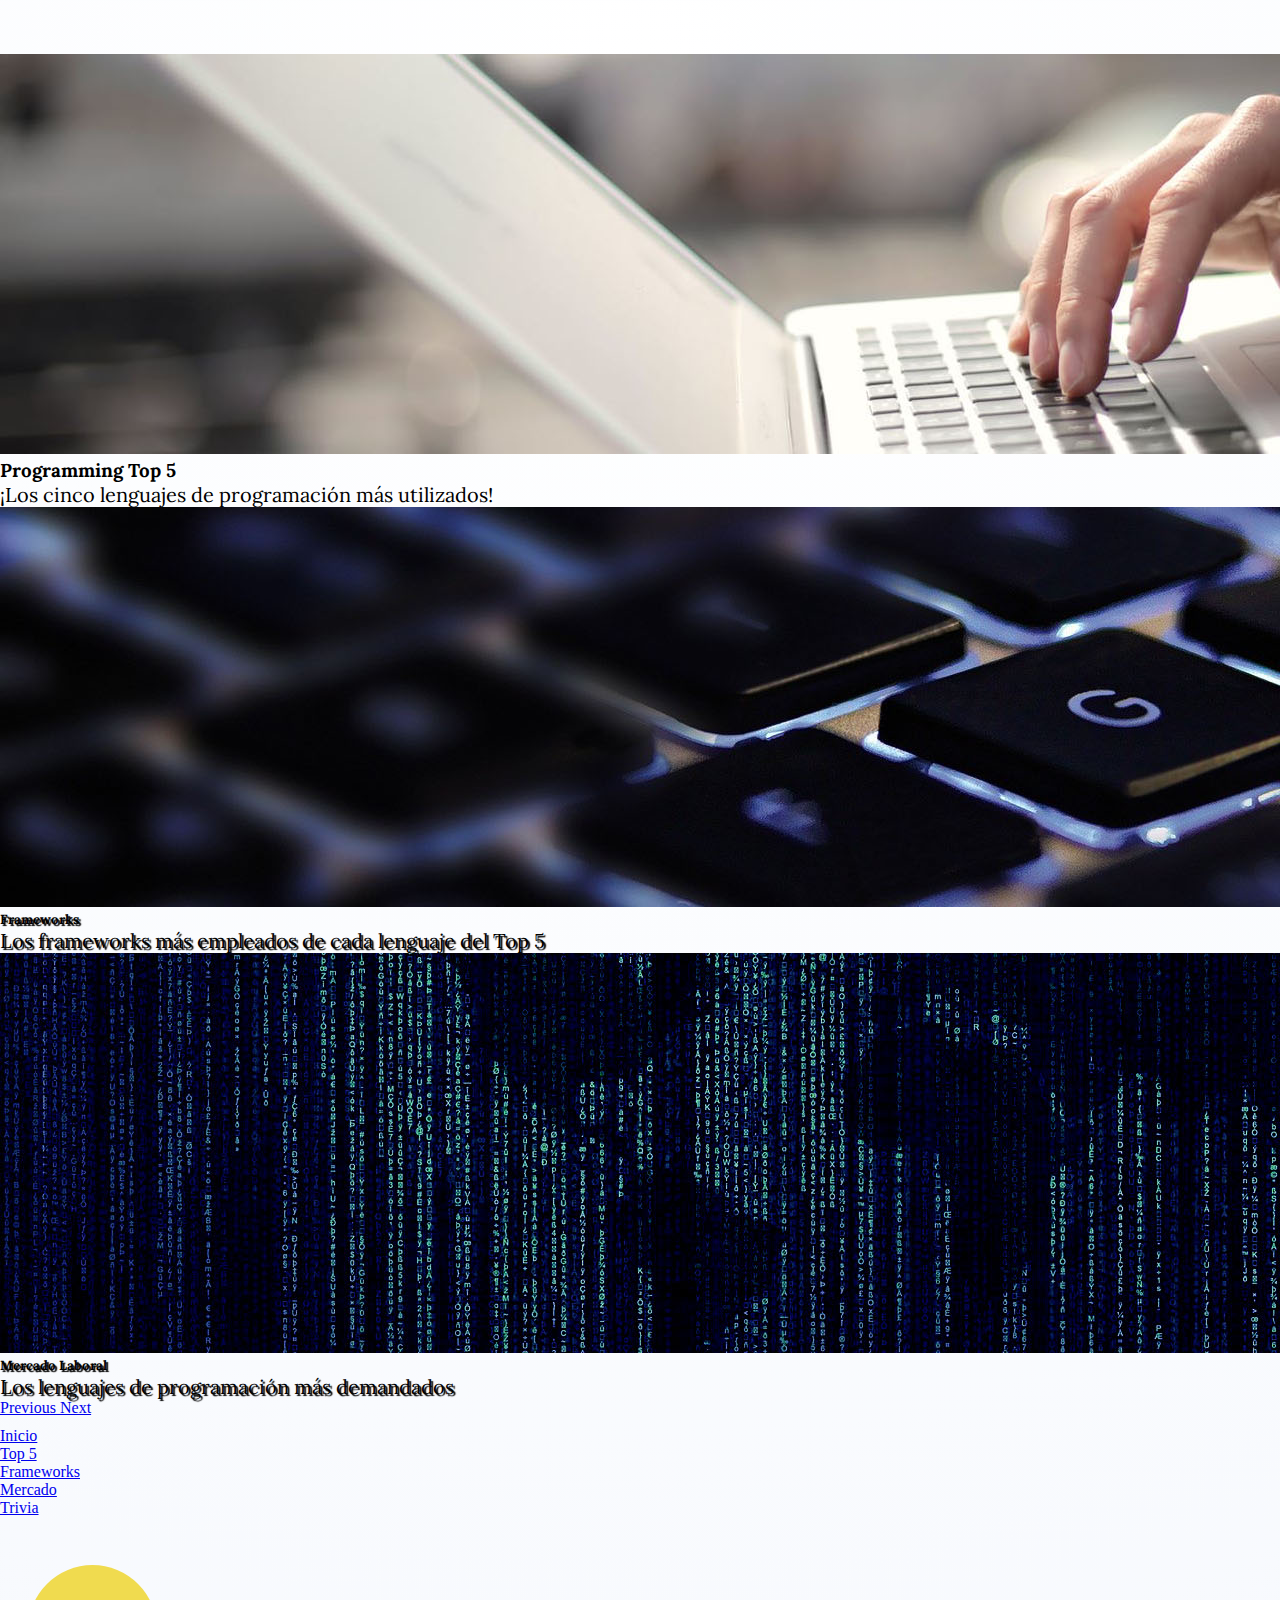
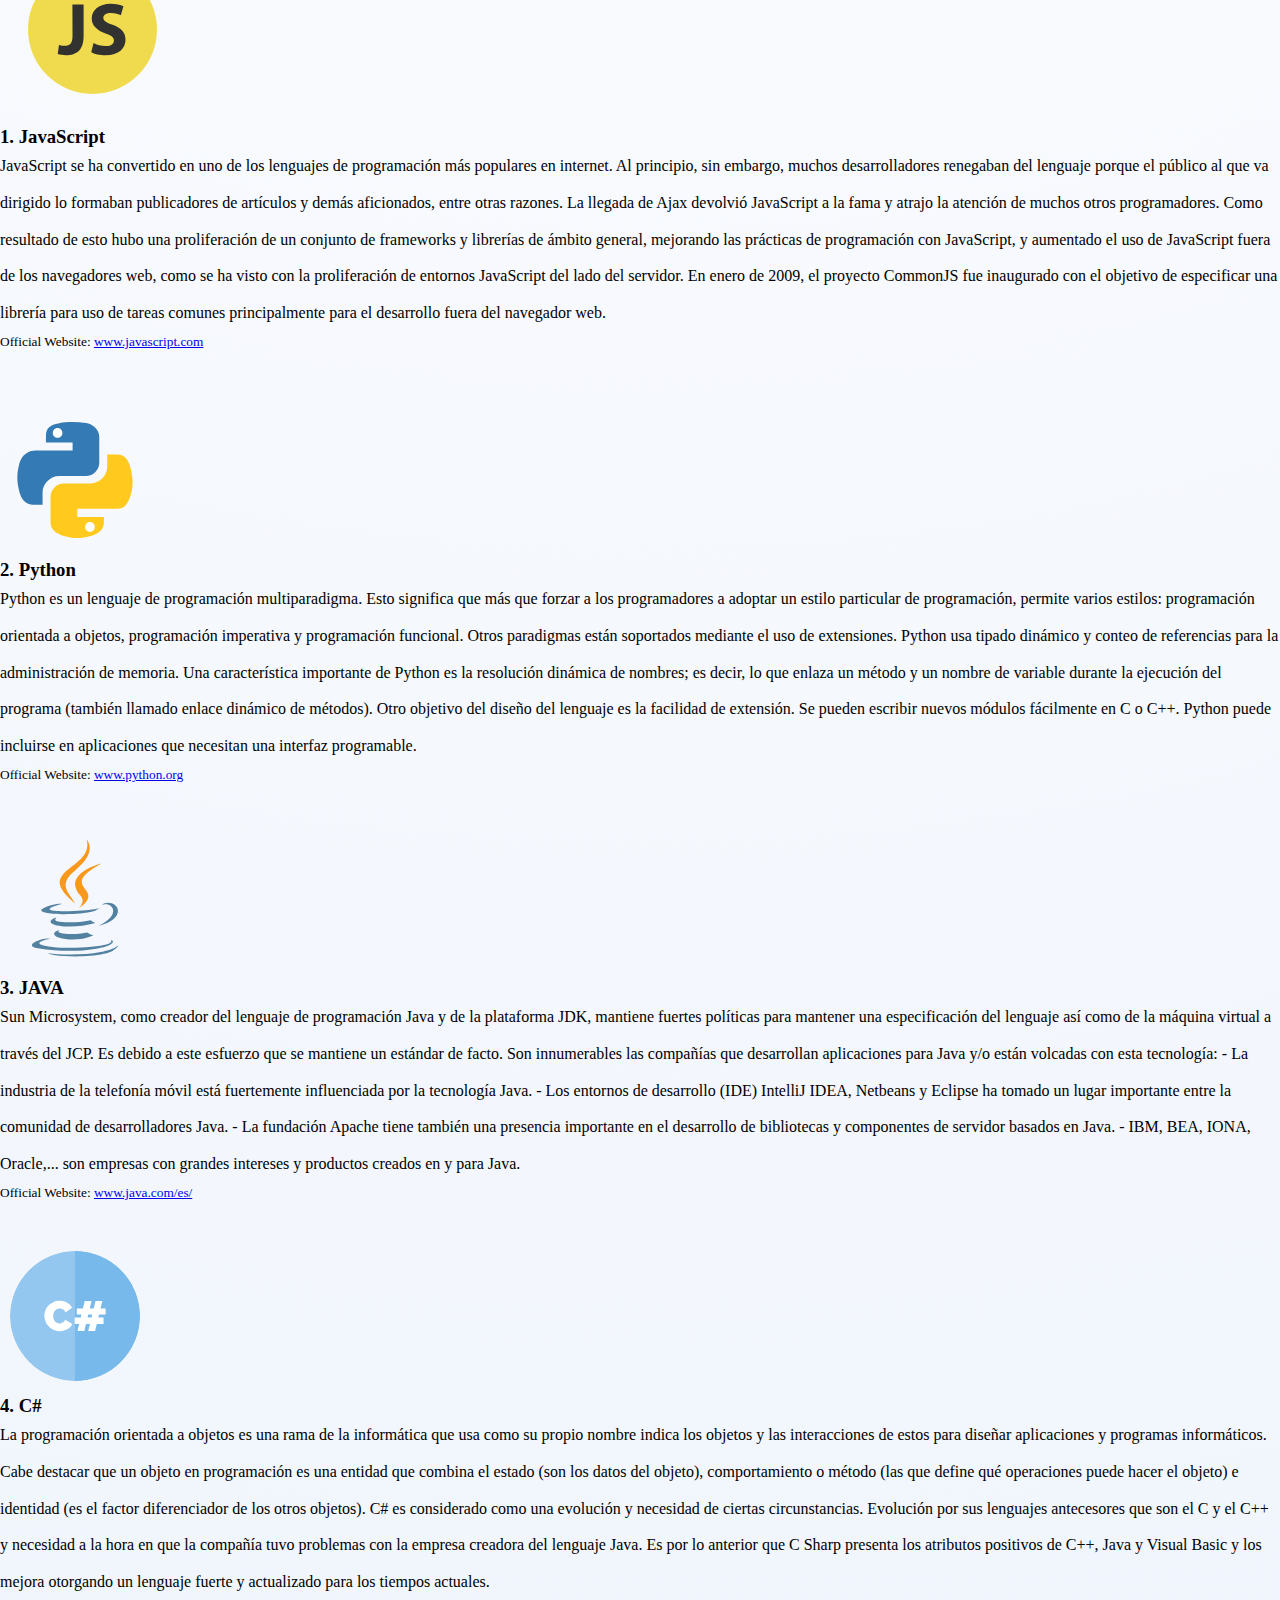
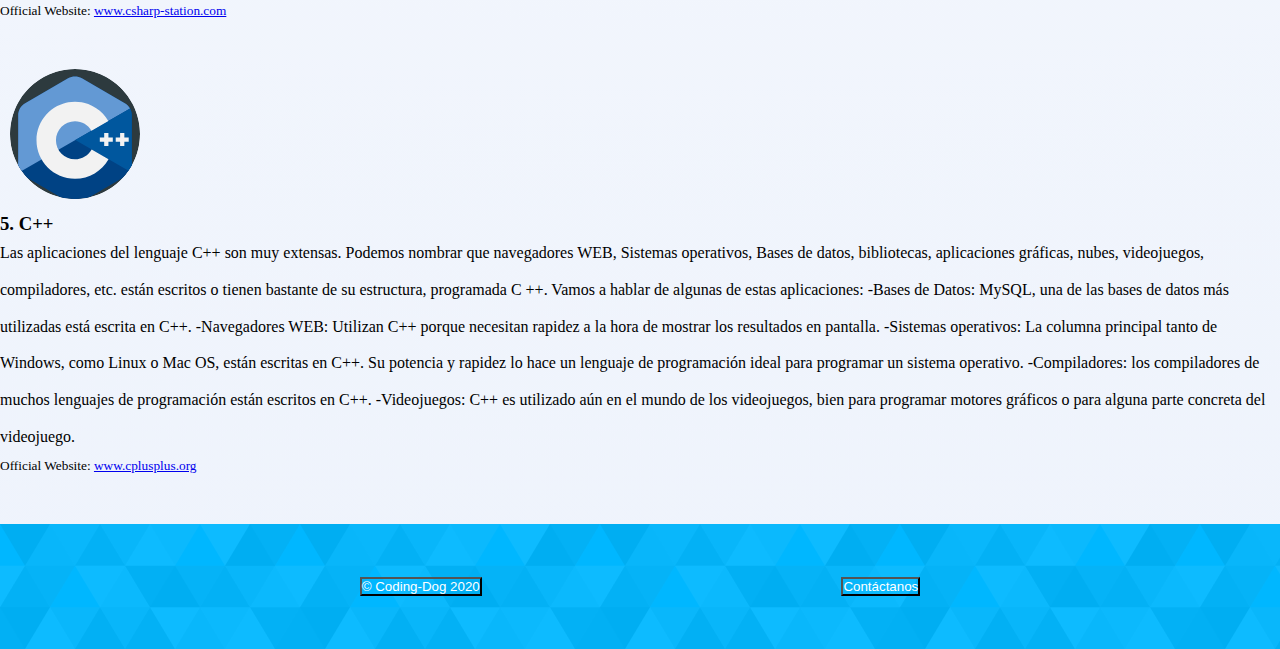
<file: mercado.html>
<!doctype html>
<html lang="en">
  <head>
    <!-- Required meta tags -->
    <meta charset="utf-8">
    <meta name="viewport" content="width=device-width, initial-scale=1, shrink-to-fit=no">

    <!-- Bootstrap CSS -->
    <link rel="stylesheet" href="https://cdn.jsdelivr.net/npm/bootstrap@4.5.3/dist/css/bootstrap.min.css" integrity="sha384-TX8t27EcRE3e/ihU7zmQxVncDAy5uIKz4rEkgIXeMed4M0jlfIDPvg6uqKI2xXr2" crossorigin="anonymous">
  <!-- BEM CSS Files -->
    <link rel="stylesheet" href="css/styles.css">
    <link rel="stylesheet" href="css/block.css">
    <link rel="stylesheet" href="css/element.css">
    <link rel="stylesheet" href="css/modifier.css">
    <title>Programming Top 5</title>
  </head>
  <body>



<!-- CAROUSEL -->
    <div id="carouselExampleCaptions"class="carousel slide shadow-sm">
        <ol class="carousel-indicators">
          <li data-target="#carouselExampleCaptions" data-slide-to="0" class="active"></li>
          <li data-target="#carouselExampleCaptions" data-slide-to="1"></li>
          <li data-target="#carouselExampleCaptions" data-slide-to="2"></li>
        </ol>
        <div class="carousel-inner">
          <div class="carousel-item">
            <img src="images/carousel-05.jpg" class="d-block w-100" alt="Fingers typing code">
            <div class="carousel-caption d-none d-md-block">
              <h3 class="carousel__text--color carousel__text--whiteshadow display-3">Programming Top 5</h5>
              <p class="carousel__text--color carousel__text--whiteshadow carousel__text--weight display-5">
                  ¡Los cinco lenguajes de programación más utilizados!</p>
            </div>
          </div>
          <div class="carousel-item">
            <img src="images/carousel-01.jpg" class="d-block w-100" alt="Illuminated keyboard">
            <div class="carousel-caption d-none d-md-block">
              <h5 class="carousel__text--blackshadow display-3">Frameworks</h5>
              <p class="carousel__text--weight carousel__text--blackshadow display-5">Los frameworks más empleados de cada lenguaje del Top 5</p>
            </div>
          </div>
          <div class="carousel-item active">
            <img src="images/carousel-03.jpg" class="d-block w-100" alt="World map with code background">
            <div class="carousel-caption d-none d-md-block">
              <h5 class="carousel__text--blackshadow display-3">Mercado Laboral</h5>
              <p class="carousel__text--weight carousel__text--blackshadow display-5">Los lenguajes de programación más demandados</p>
            </div>
          </div>
        </div>
        <a class="carousel-control-prev" href="#carouselExampleCaptions" role="button" data-slide="prev">
          <span class="carousel-control-prev-icon" aria-hidden="true"></span>
          <span class="sr-only">Previous</span>
        </a>
        <a class="carousel-control-next" href="#carouselExampleCaptions" role="button" data-slide="next">
          <span class="carousel-control-next-icon" aria-hidden="true"></span>
          <span class="sr-only">Next</span>
        </a>
    </div>

<div class="container">



    <!-- NAV -->

    <ul class="nav nav-tabs col-sm-8 nav-justified">
      <li class="nav-item">
        <a class="nav-link" href="index.html">Inicio</a>
      </li>
      <li class="nav-item">
        <a class="nav-link" href="lenguajes.html">Top 5</a>
      </li>
      <li class="nav-item">
        <a class="nav-link" href="frameworks.html">Frameworks</a>
      </li>
      <li class="nav-item">
        <a class="nav-link active disabled" href="#">Mercado</a>
      </li>
      <li class="nav-item">
        <a class="nav-link" href="trivia.html">Trivia</a>
      </li>
    </ul>



  <!-- CARD DECKS -->

  <div class="card-deck">
    <div class="card shadow-sm">
      <img id="javascript-icon" src="images/javascript-icon.svg" class="card-img-top" alt="...">
      <div class="card-body">
        <h3 class="card-title text-center">1. JavaScript</h5>
        <p class="card-text text-justify card__deck--p">JavaScript se ha convertido en uno de los lenguajes de programación más populares en internet.
            Al principio, sin embargo, muchos desarrolladores renegaban del lenguaje porque el público al que va dirigido lo formaban publicadores de artículos y demás aficionados, entre otras razones.
            La llegada de Ajax devolvió JavaScript a la fama y atrajo la atención de muchos otros programadores. Como resultado de esto hubo una proliferación de un conjunto de frameworks y librerías de ámbito general, mejorando las prácticas de programación con JavaScript, y aumentado el uso de JavaScript fuera de los navegadores web, como se ha visto con la proliferación de entornos JavaScript del lado del servidor.           
            En enero de 2009, el proyecto CommonJS fue inaugurado con el objetivo de especificar una librería para uso de tareas comunes principalmente para el desarrollo fuera del navegador web.
        </p>
      </div>
      <div class="card-footer">
        <small class="text-muted">Official Website: <a href="https://www.javascript.com">www.javascript.com</a></small>
      </div>
    </div>
    <div class="card shadow-sm">
      <img id="python-icon" src="images/python-icon.svg" class="card-img-top" alt="...">
      <div class="card-body">
        <h3 class="card-title text-center">2. Python</h5>
        <p class="card-text text-justify card__deck--p">Python es un lenguaje de programación multiparadigma. Esto significa que más que forzar a los programadores a adoptar un estilo particular de programación, permite varios estilos: programación orientada a objetos, programación imperativa y programación funcional.
        Otros paradigmas están soportados mediante el uso de extensiones.  
        Python usa tipado dinámico y conteo de referencias para la administración de memoria. 
        Una característica importante de Python es la resolución dinámica de nombres; es decir, lo que enlaza un método y un nombre de variable durante la ejecución del programa (también llamado enlace dinámico de métodos).
        Otro objetivo del diseño del lenguaje es la facilidad de extensión. Se pueden escribir nuevos módulos fácilmente en C o C++. Python puede incluirse en aplicaciones que necesitan una interfaz programable.
        </p>
      </div>
      <div class="card-footer">
        <small class="text-muted">Official Website: <a href="https://www.python.org">www.python.org</a></small>
      </div>
    </div>
  </div>

  <div class="card-deck">
    <div class="card shadow-sm">
      <img src="images/java-icon.svg" class="card-img-top" alt="...">
      <div class="card-body">
        <h3 class="card-title text-center">3. JAVA</h5>
        <p class="card-text text-justify card__deck--p">Sun Microsystem, como creador del lenguaje de programación Java y de la plataforma JDK, mantiene fuertes políticas para mantener una especificación del lenguaje así como de la máquina virtual​ a través del JCP. Es debido a este esfuerzo que se mantiene un estándar de facto.
        Son innumerables las compañías que desarrollan aplicaciones para Java y/o están volcadas con esta tecnología:            
            - La industria de la telefonía móvil está fuertemente influenciada por la tecnología Java.            
            - Los entornos de desarrollo (IDE) IntelliJ IDEA, Netbeans y Eclipse ha tomado un lugar importante entre la comunidad de desarrolladores Java.            
            - La fundación Apache tiene también una presencia importante en el desarrollo de bibliotecas y componentes de servidor basados en Java.
            - IBM, BEA, IONA, Oracle,... son empresas con grandes intereses y productos creados en y para Java.
        </p>
      </div>
      <div class="card-footer">
 
         <small class="text-muted">Official Website: <a href="https://www.java.com/es/">www.java.com/es/</a></small>
      </div>
    </div>
    <div class="card shadow-sm">
      <img src="images/csharp-icon.svg" class="card-img-top" alt="...">
      <div class="card-body">
        <h3 class="card-title text-center">4. C#</h5>
        <p class="card-text text-justify card__deck--p">La programación orientada a objetos es una rama de la informática que usa como su propio nombre indica los objetos y las interacciones de estos para diseñar aplicaciones y programas informáticos.
        Cabe destacar que un objeto en programación es una entidad que combina el estado (son los datos del objeto), comportamiento o método (las que define qué operaciones puede hacer el objeto) e identidad (es el factor diferenciador de los otros objetos).
        C# es considerado como una evolución y necesidad de ciertas circunstancias. Evolución por sus lenguajes antecesores que son el C y el C++ y necesidad a la hora en que la compañía tuvo problemas con la empresa creadora del lenguaje Java.
        Es por lo anterior que C Sharp presenta los atributos positivos de C++, Java y Visual Basic y los mejora otorgando un lenguaje fuerte y actualizado para los tiempos actuales.
        </p>
      </div>
      <div class="card-footer">
         <small class="text-muted">Official Website: <a href="https://csharp-station.com">www.csharp-station.com</a></small>
      </div>
    </div>
    <div class="card shadow-sm">
      <img src="images/cplusplus-icon.svg" class="card-img-top" alt="...">
      <div class="card-body">
        <h3 class="card-title text-center">5. C++</h5>
        <p class="card-text text-justify card__deck--p">Las aplicaciones del lenguaje C++ son muy extensas. Podemos nombrar que navegadores WEB, Sistemas operativos, Bases de datos, bibliotecas, aplicaciones gráficas, nubes, videojuegos, compiladores, etc. están escritos o tienen bastante de su estructura, programada C ++. Vamos a hablar de algunas de estas aplicaciones:
            -Bases de Datos: MySQL, una de las bases de datos más utilizadas está escrita en C++.
            -Navegadores WEB: Utilizan C++ porque necesitan rapidez a la hora de mostrar los resultados en pantalla.
            -Sistemas operativos: La columna principal tanto de Windows, como Linux o Mac OS, están escritas en C++. Su potencia y rapidez lo hace un lenguaje de programación ideal para programar un sistema operativo.
            -Compiladores: los compiladores de muchos lenguajes de programación están escritos en C++.           
            -Videojuegos: C++ es utilizado aún en el mundo de los videojuegos, bien para programar motores gráficos o para alguna parte concreta del videojuego.
        </p>
      </div>
      <div class="card-footer">
         <small class="text-muted">Official Website: <a href="http://www.cplusplus.org">www.cplusplus.org</a></small>
      </div>
    </div>
  </div>

      
</div>

<footer class="footer footer-index col-md-12">
  <a href=""><button type="button" class="btn btn-light btn-lg shadow">&copy Coding-Dog 2020</button></a>
  <a href="contacto.html"><button type="button" class="btn btn-light btn-lg shadow">Contáctanos</button></a>
</footer>


    <!-- Optional JavaScript; choose one of the two! -->

    <!-- Option 1: jQuery and Bootstrap Bundle (includes Popper) -->
    <script src="https://code.jquery.com/jquery-3.5.1.slim.min.js" integrity="sha384-DfXdz2htPH0lsSSs5nCTpuj/zy4C+OGpamoFVy38MVBnE+IbbVYUew+OrCXaRkfj" crossorigin="anonymous"></script>
    <script src="https://cdn.jsdelivr.net/npm/bootstrap@4.5.3/dist/js/bootstrap.bundle.min.js" integrity="sha384-ho+j7jyWK8fNQe+A12Hb8AhRq26LrZ/JpcUGGOn+Y7RsweNrtN/tE3MoK7ZeZDyx" crossorigin="anonymous"></script>

    <!-- Option 2: jQuery, Popper.js, and Bootstrap JS
    <script src="https://code.jquery.com/jquery-3.5.1.slim.min.js" integrity="sha384-DfXdz2htPH0lsSSs5nCTpuj/zy4C+OGpamoFVy38MVBnE+IbbVYUew+OrCXaRkfj" crossorigin="anonymous"></script>
    <script src="https://cdn.jsdelivr.net/npm/popper.js@1.16.1/dist/umd/popper.min.js" integrity="sha384-9/reFTGAW83EW2RDu2S0VKaIzap3H66lZH81PoYlFhbGU+6BZp6G7niu735Sk7lN" crossorigin="anonymous"></script>
    <script src="https://cdn.jsdelivr.net/npm/bootstrap@4.5.3/dist/js/bootstrap.min.js" integrity="sha384-w1Q4orYjBQndcko6MimVbzY0tgp4pWB4lZ7lr30WKz0vr/aWKhXdBNmNb5D92v7s" crossorigin="anonymous"></script>
    -->
  </body>
</html>
</file>
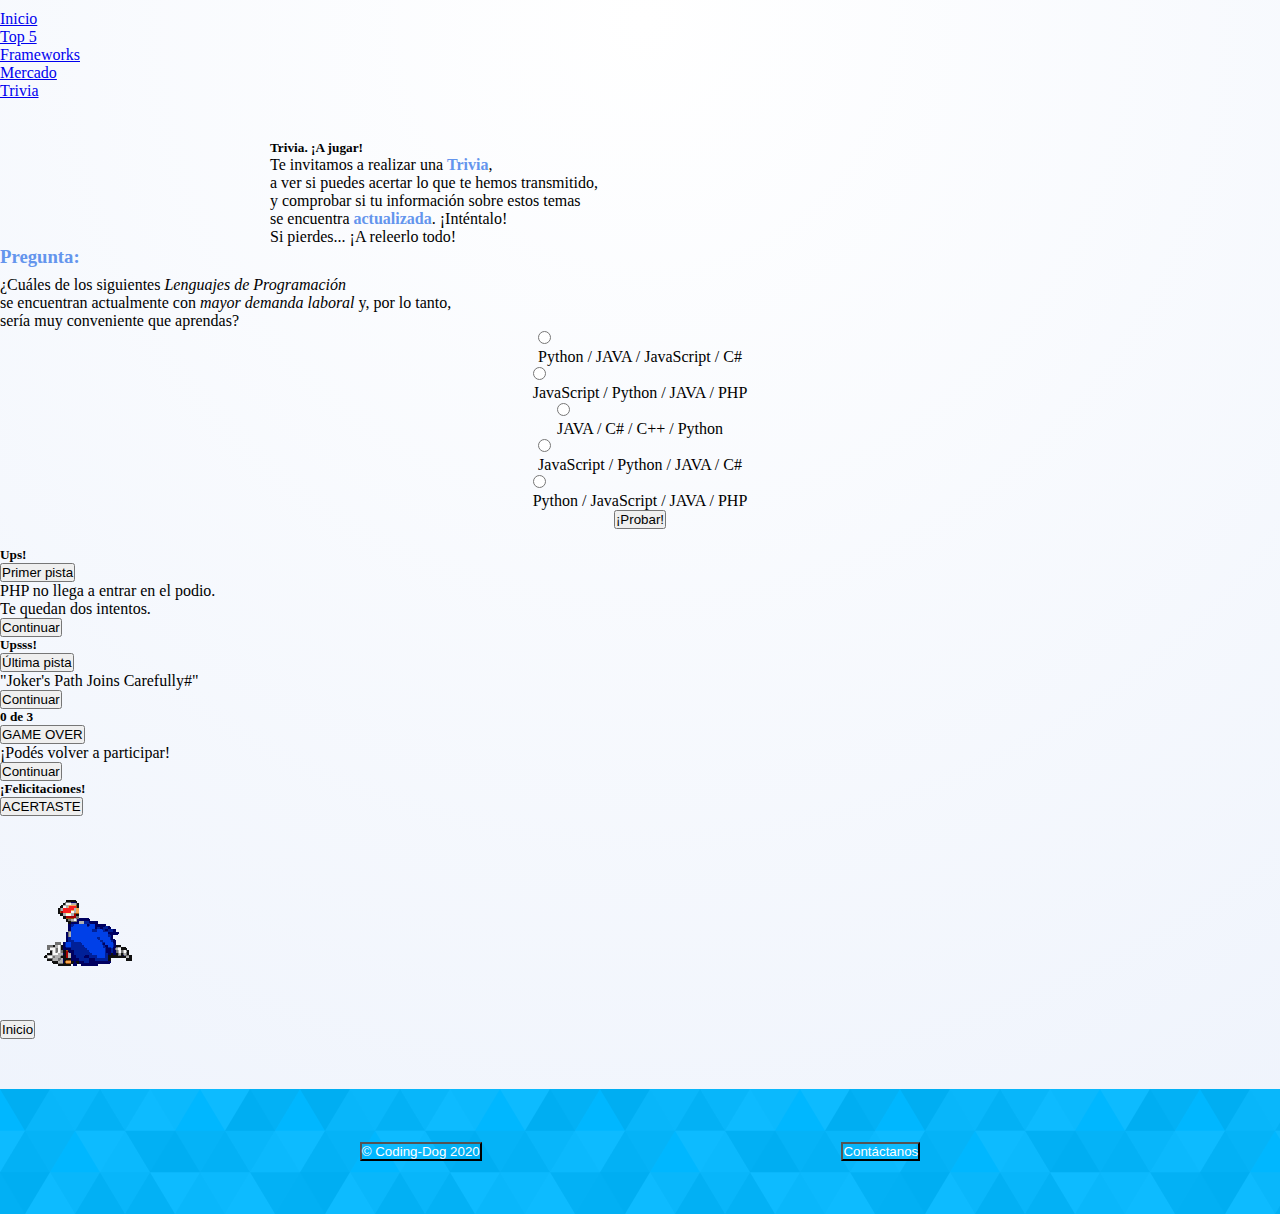
<file: trivia.html>
<!doctype html>
<html lang="en">
  <head>
    <!-- Required meta tags -->
    <meta charset="utf-8">
    <meta name="viewport" content="width=device-width, initial-scale=1, shrink-to-fit=no">

    <!-- Bootstrap CSS -->
    <link rel="stylesheet" href="https://cdn.jsdelivr.net/npm/bootstrap@4.5.3/dist/css/bootstrap.min.css" integrity="sha384-TX8t27EcRE3e/ihU7zmQxVncDAy5uIKz4rEkgIXeMed4M0jlfIDPvg6uqKI2xXr2" crossorigin="anonymous">

  <!-- BEM CSS Files -->
  <link rel="stylesheet" href="css/styles.css">
  <link rel="stylesheet" href="css/block.css">
  <link rel="stylesheet" href="css/element.css">
  <link rel="stylesheet" href="css/modifier.css">
  <title>Programming Top 5</title>
  </head>
  <body>

<div class="main-container">

    <!-- NAV -->

<div class="container">

  <ul class="nav nav-tabs col-sm-8 nav-justified">
    <li class="nav-item">
      <a class="nav-link" href="index.html">Inicio</a>
    </li>
    <li class="nav-item">
      <a class="nav-link" href="lenguajes.html">Top 5</a>
    </li>
    <li class="nav-item">
      <a class="nav-link" href="frameworks.html">Frameworks</a>
    </li>
    <li class="nav-item">
      <a class="nav-link disabled" href="mercado.html">Mercado</a>
    </li>
    <li class="nav-item">
      <a class="nav-link active disabled" href="#">Trivia</a>
    </li>
  </ul>


    <!-- PRESENTATION CARD -->

<div class="card mb-3 shadow" style="max-width: 740px;">
    <div class="row no-gutters">
      <div class="col-md-12">
        <div class="card-body">
          <h5 class="card-title text-center">Trivia. ¡A jugar!</h5>
          <p class="card-text text-center">Te invitamos a realizar una <strong>Trivia</strong>,
          <br>a ver si puedes acertar lo que te hemos transmitido,
          <br>y comprobar si tu información sobre estos temas
          <br>se encuentra <strong>actualizada</strong>. ¡Inténtalo!
          <br>Si pierdes... ¡A releerlo todo!
          </p>
        </div>
      </div>
    </div>
  </div>


    <!-- TRIVIA -->

<div class="trivia">
    <h3 class="text-center mt-5">Pregunta:</h3>
    <br>
    <p class="text-center mb-5">¿Cuáles de los siguientes <i>Lenguajes de Programación</i>
        <br>se encuentran actualmente con <i>mayor demanda laboral</i> y, por lo tanto,
        <br>sería muy conveniente que aprendas?
    </p>

    <div class="larger-div">
    <div class="input-group mb-3 col-8 text-center">
        <div class="input-group-prepend">
          <div class="input-group-text shadow-sm">
            <input id="option1" type="radio" name="no-repeat">
          </div>
        </div>
        <label type="text" class="form-control shadow-sm">Python / JAVA / JavaScript / C# </label>
    </div>
    </div>

    <div class="larger-div">
    <div class="input-group mb-3 col-8 text-center">
        <div class="input-group-prepend">
          <div class="input-group-text shadow-sm">
            <input type="radio"name="no-repeat">
          </div>
        </div>
        <label type="text" class="form-control shadow-sm">JavaScript / Python / JAVA / PHP</label>
    </div>
        </div>

    <div class="larger-div">
    <div class="input-group mb-3 col-8 text-center">
        <div class="input-group-prepend">
          <div class="input-group-text shadow-sm">
            <input type="radio" name="no-repeat">
          </div>
        </div>
        <label type="text" class="form-control shadow-sm">JAVA / C# / C++ / Python</label>
    </div>
    </div>
    
    <div class="larger-div">
    <div class="input-group mb-3 col-8 text-center">
        <div class="input-group-prepend">
          <div class="input-group-text shadow-sm">
            <input id="op4" type="radio" name="no-repeat">
          </div>
        </div>
        <label type="text" class="form-control shadow-sm">JavaScript / Python / JAVA / C#</label>
    </div>
        </div>  

    <div class="larger-div">
    <div class="input-group mb-3 col-8 text-center">
        <div class="input-group-prepend">
          <div class="input-group-text shadow-sm">
            <input type="radio" name="no-repeat">
          </div>
        </div>
        <label type="text" class="form-control shadow-sm">Python / JavaScript / JAVA / PHP</label>
    </div>
        </div>  

    <button id="btn1" type="button" class="btn btn-outline-primary col-3 mt-2 btn1 shadow-sm" data-toggle="modalOption1" data-target="option1" value="ocultarBtn1" onclick="adivinar()">¡Probar!</button>
    <button id="btn2" type="button" class="btn btn-primary col-3 mt-3 btn1 shadow-sm" value="ocultarBtn2" onclick="volverAJugar()">¡Volver a Jugar!</button>

    
    <div id="respuesta"></div>
    <br>
    <div id="pistas"></div>

</div>

<!-- MODAL -->
  
  <!-- Modal Error 1 -->
  <div class="modal fade" id="modalError1" tabindex="-1" aria-labelledby="modalE1" aria-hidden="true">
    <div class="modal-dialog">
      <div class="modal-content">
        <div class="modal-header">
          <h5 class="modal-title">Ups!</h5>
          <button type="button" class="close" data-dismiss="modal" aria-label="Close">
            <span aria-hidden="true">Primer pista</span>
          </button>
        </div>
        <div class="modal-body text-center">
          PHP no llega a entrar en el podio. <br>
          Te quedan dos intentos.
        </div>
        <div class="modal-footer">
          <button type="button" class="btn btn-secondary" data-dismiss="modal">Continuar</button>
        </div>
      </div>
    </div>
  </div>

  <!-- Modal Error 2 -->
  <div class="modal fade" id="modalError2" tabindex="-1" aria-labelledby="modalE2" aria-hidden="true">
    <div class="modal-dialog">
      <div class="modal-content">
        <div class="modal-header">
          <h5 class="modal-title">Upsss!</h5>
          <button type="button" class="close" data-dismiss="modal" aria-label="Close">
            <span aria-hidden="true">Última pista</span>
          </button>
        </div>
        <div class="modal-body text-center">
          "Joker's Path Joins Carefully#"
        </div>
        <div class="modal-footer">
          <button type="button" class="btn btn-secondary" data-dismiss="modal">Continuar</button>
        </div>
      </div>
    </div>
  </div>

  <!-- Modal Error 3 -->
  <div class="modal fade" id="modalError3" tabindex="-1" aria-labelledby="modalE3" aria-hidden="true">
    <div class="modal-dialog">
      <div class="modal-content">
        <div class="modal-header">
          <h5 class="modal-title">0 de 3</h5>
          <button type="button" class="close" data-dismiss="modal" aria-label="Close">
            <span aria-hidden="true">GAME OVER</span>
          </button>
        </div>
        <div class="modal-body text-center">
          ¡Podés volver a participar!
        </div>
        <div class="modal-footer">
          <button type="button" class="btn btn-secondary" data-dismiss="modal">Continuar</button>
        </div>
      </div>
    </div>
  </div>

  <!-- Modal Acierto -->
  <div class="modal fade" id="modalAcierto" tabindex="-1" aria-labelledby="modalA" aria-hidden="true">
    <div class="modal-dialog">
      <div class="modal-content">
        <div class="modal-header">
          <h5 class="modal-title">¡Felicitaciones!</h5>
          <button type="button" class="close" data-dismiss="modal" aria-label="Close">
            <span aria-hidden="true">ACERTASTE</span>
          </button>
        </div>
        <div class="modal-body text-center">
          <img src="images/sonic.gif" alt="Sonic dance">
        </div>
        <div class="modal-footer">
          <a href="index.html"><button type="button" class="btn btn-outline-primary">Inicio</button></a>
        </div>
      </div>
    </div>
  </div>

</div>
</div>


    <!-- FOOTER -->

<footer class="footer footer-index col-md-12">
    <a href=""><button type="button" class="btn btn-light btn-lg shadow">&copy Coding-Dog 2020</button></a>
    <a href="contacto.html"><button type="button" class="btn btn-light btn-lg shadow">Contáctanos</button></a>
</footer>



    <!-- Optional JavaScript; choose one of the two! -->

    <!-- Option 1: jQuery and Bootstrap Bundle (includes Popper) -->
    <script src="https://code.jquery.com/jquery-3.5.1.slim.min.js" integrity="sha384-DfXdz2htPH0lsSSs5nCTpuj/zy4C+OGpamoFVy38MVBnE+IbbVYUew+OrCXaRkfj" crossorigin="anonymous"></script>
    <script src="https://cdn.jsdelivr.net/npm/bootstrap@4.5.3/dist/js/bootstrap.bundle.min.js" integrity="sha384-ho+j7jyWK8fNQe+A12Hb8AhRq26LrZ/JpcUGGOn+Y7RsweNrtN/tE3MoK7ZeZDyx" crossorigin="anonymous"></script>
    <script src="js/triviascript.js"></script>
    <!-- Option 2: jQuery, Popper.js, and Bootstrap JS
    <script src="https://code.jquery.com/jquery-3.5.1.slim.min.js" integrity="sha384-DfXdz2htPH0lsSSs5nCTpuj/zy4C+OGpamoFVy38MVBnE+IbbVYUew+OrCXaRkfj" crossorigin="anonymous"></script>
    <script src="https://cdn.jsdelivr.net/npm/popper.js@1.16.1/dist/umd/popper.min.js" integrity="sha384-9/reFTGAW83EW2RDu2S0VKaIzap3H66lZH81PoYlFhbGU+6BZp6G7niu735Sk7lN" crossorigin="anonymous"></script>
    <script src="https://cdn.jsdelivr.net/npm/bootstrap@4.5.3/dist/js/bootstrap.min.js" integrity="sha384-w1Q4orYjBQndcko6MimVbzY0tgp4pWB4lZ7lr30WKz0vr/aWKhXdBNmNb5D92v7s" crossorigin="anonymous"></script>
    -->
  </body>
</html>
</file>
<file: css/block.css>
/* NAV */

.nav {
    margin: 10px auto 0px;
    background-color: transparent;
}



/* PRESENTATION CARD */

.card {
    margin: 40px auto 0px;
}

.form-group {
    margin: auto;
}

/* TRIVIA LARGER DIV */
.larger-div{
    display: flex;
    justify-content: center;
    align-items: center;
}

/* FOOTER BOTTOM CALCULATE */
.main-container {
    /* border: 3px solid red; */
    min-height: calc(100vh - 175px);
}
</file>
<file: css/element.css>
@import url('https://fonts.googleapis.com/css2?family=Lora:wght@400;700&display=swap');

/* CAROUSEL */

.carousel-inner {
    font-family: 'Lora', serif;
}

.carousel-inner p {
    font-size: 20px;
}



/* PRESENTATION CARD */

.card img {
    border-radius: 50%;
    width: 150px;
    height: 150px;
    padding: 10px;
    margin: auto;
}

.card a {
    margin: auto
}

.col-md-3 {
    display: flex;
    flex-direction: column;
}

/* INDEX FILLING */
.index-filling {
    width: 100%;
    height: 85px;
}



/* CARD DECKS */

.card-text p {
    color: yellow;
}

.card-body p {
    margin: auto;
}


/* ICONS SIZE MODIFIED */

#javascript-icon, #aspnet-icon {
    height: 185px;
    width: 185px;
    margin-top: -20px;
    margin-bottom: 0px;
}

#django-icon {
    height: 135px;
    width: 135px;
    margin-top: 20px;
}

#laravel-icon, #python-icon {
    margin-top: 15px;
}

/* TRIVIA */

.trivia h3{
    color: cornflowerblue;
    margin-bottom: -10px;
}

.btn1{
    display: flex;
    margin: auto;
    justify-content: center;
}

/* FOOTER */

.footer {
    height: 125px;
    background-color: cornflowerblue;
    display: flex;
    justify-content: space-evenly;
    align-items: center;
    background: url(../images/footerbg.svg);
    margin-top: 50px;
}

/* .footer-index {
    margin-top: 152px;
} */

.footer a button {
    background-color: transparent;
    color: white;
    /* border: white; */
}


/* SEND EMAIL */

.send, .send-text {
    display: flex;
    align-items: center;
    justify-content: center;
    color: grey;
}

.send img {
    /* margin: auto; */
}
</file>
<file: css/modifier.css>
/* CAROUSEL */

.carousel__text--color {
    color: black;
}

.carousel__text--whiteshadow {
    text-shadow: 2px 2px 1px white;
}

.carousel__text--blackshadow {
    text-shadow: 2px 2px 1px black;
}

.card__deck--p {
    line-height: 2.3em;
}

strong {
    color: cornflowerblue;
}


/* FORM */

.form-button a {
    display: flex;
    margin: auto;
    justify-content: center;
}

.form-button a {
    text-decoration: none;
}


/* MEDIA QUERIES */

@media all and (max-width:420px){
    .footer a button {
       font-size: 12px;
    }
}

@media all and (max-width:767px){
    .trivia .larger-div label {
        display: inline-table;
    }
}

@media all and (max-width:480px){
    #carouselExampleCaptions img{
        min-height: 80px;
        background-image: cover;
    }
}
</file>
<file: css/styles.css>
/* RESET */

* {
    margin: 0px;   
    padding: 0px;
    box-sizing: border-box;
}

body {
    background-image: radial-gradient( circle farthest-corner at 50.3% 1.8%,  rgb(255, 255, 255) 0%, rgb(238, 243, 252) 100.2% );
    }
</file>
